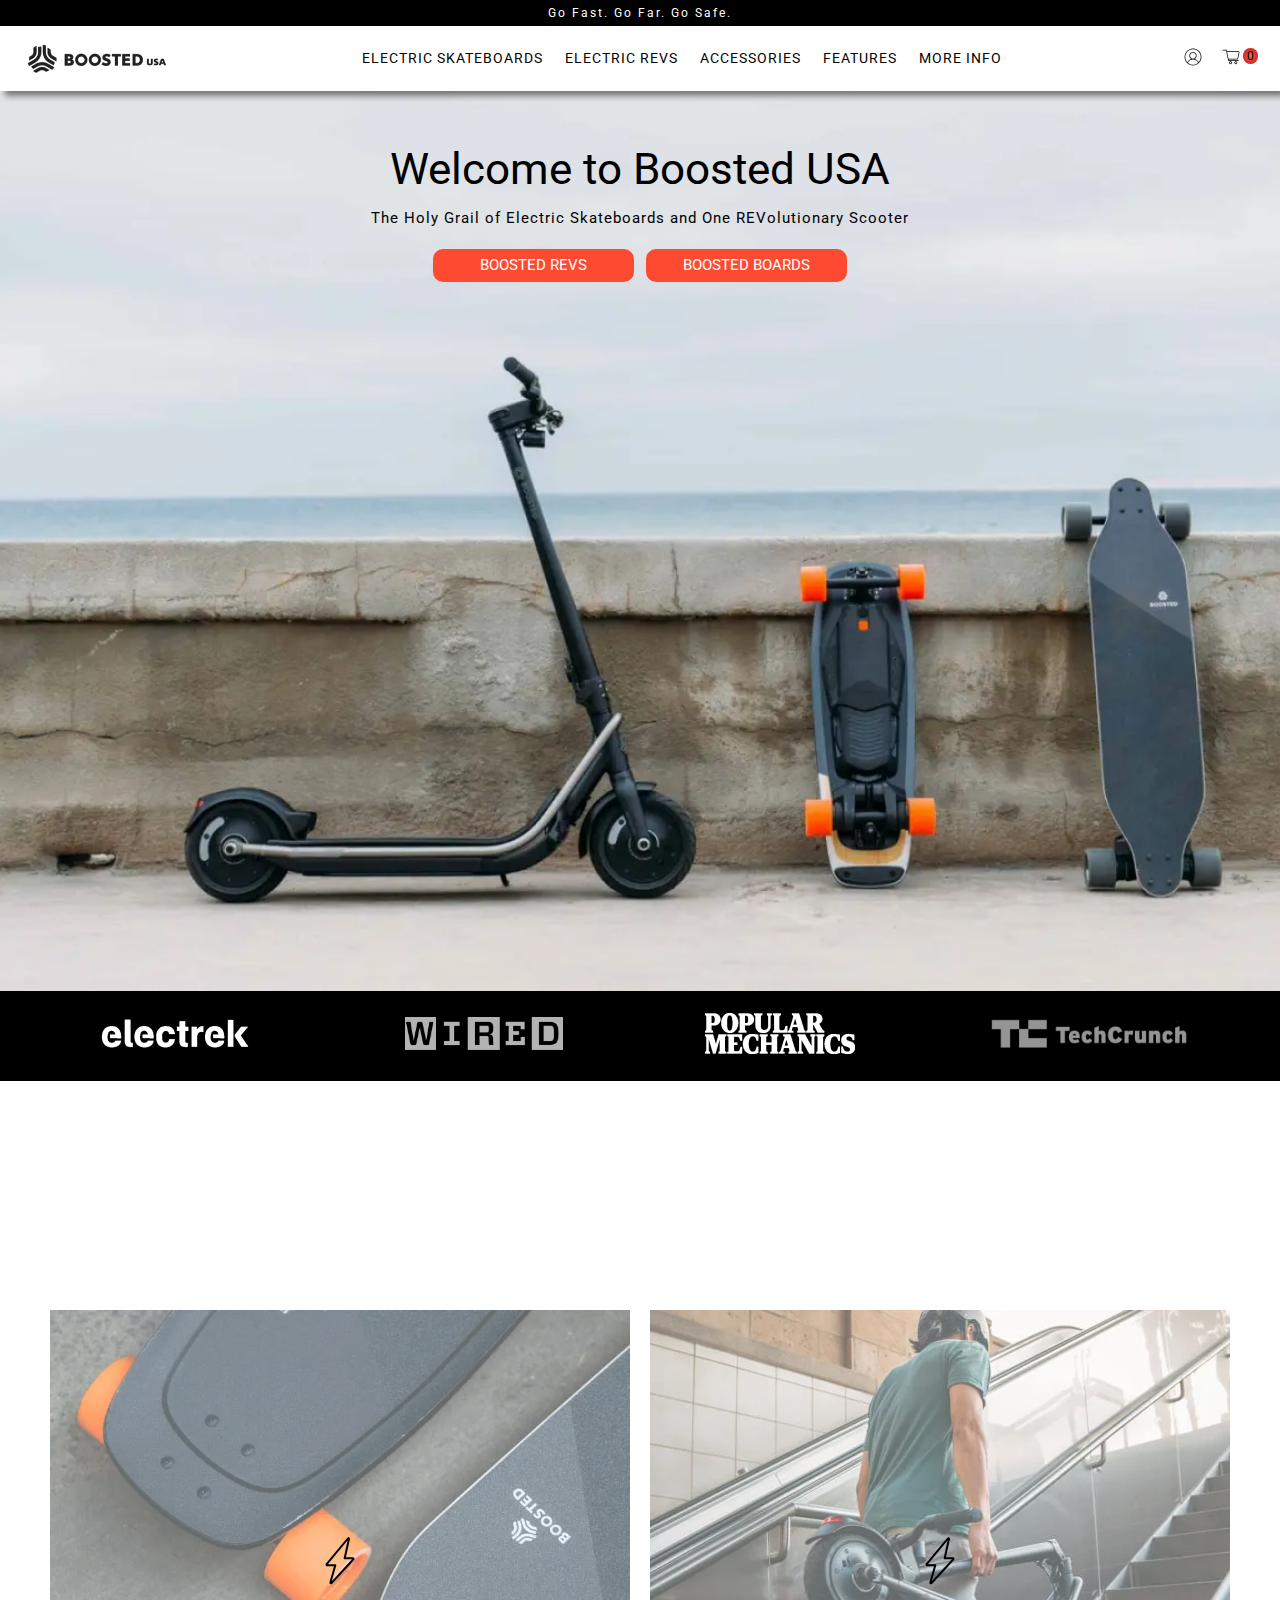
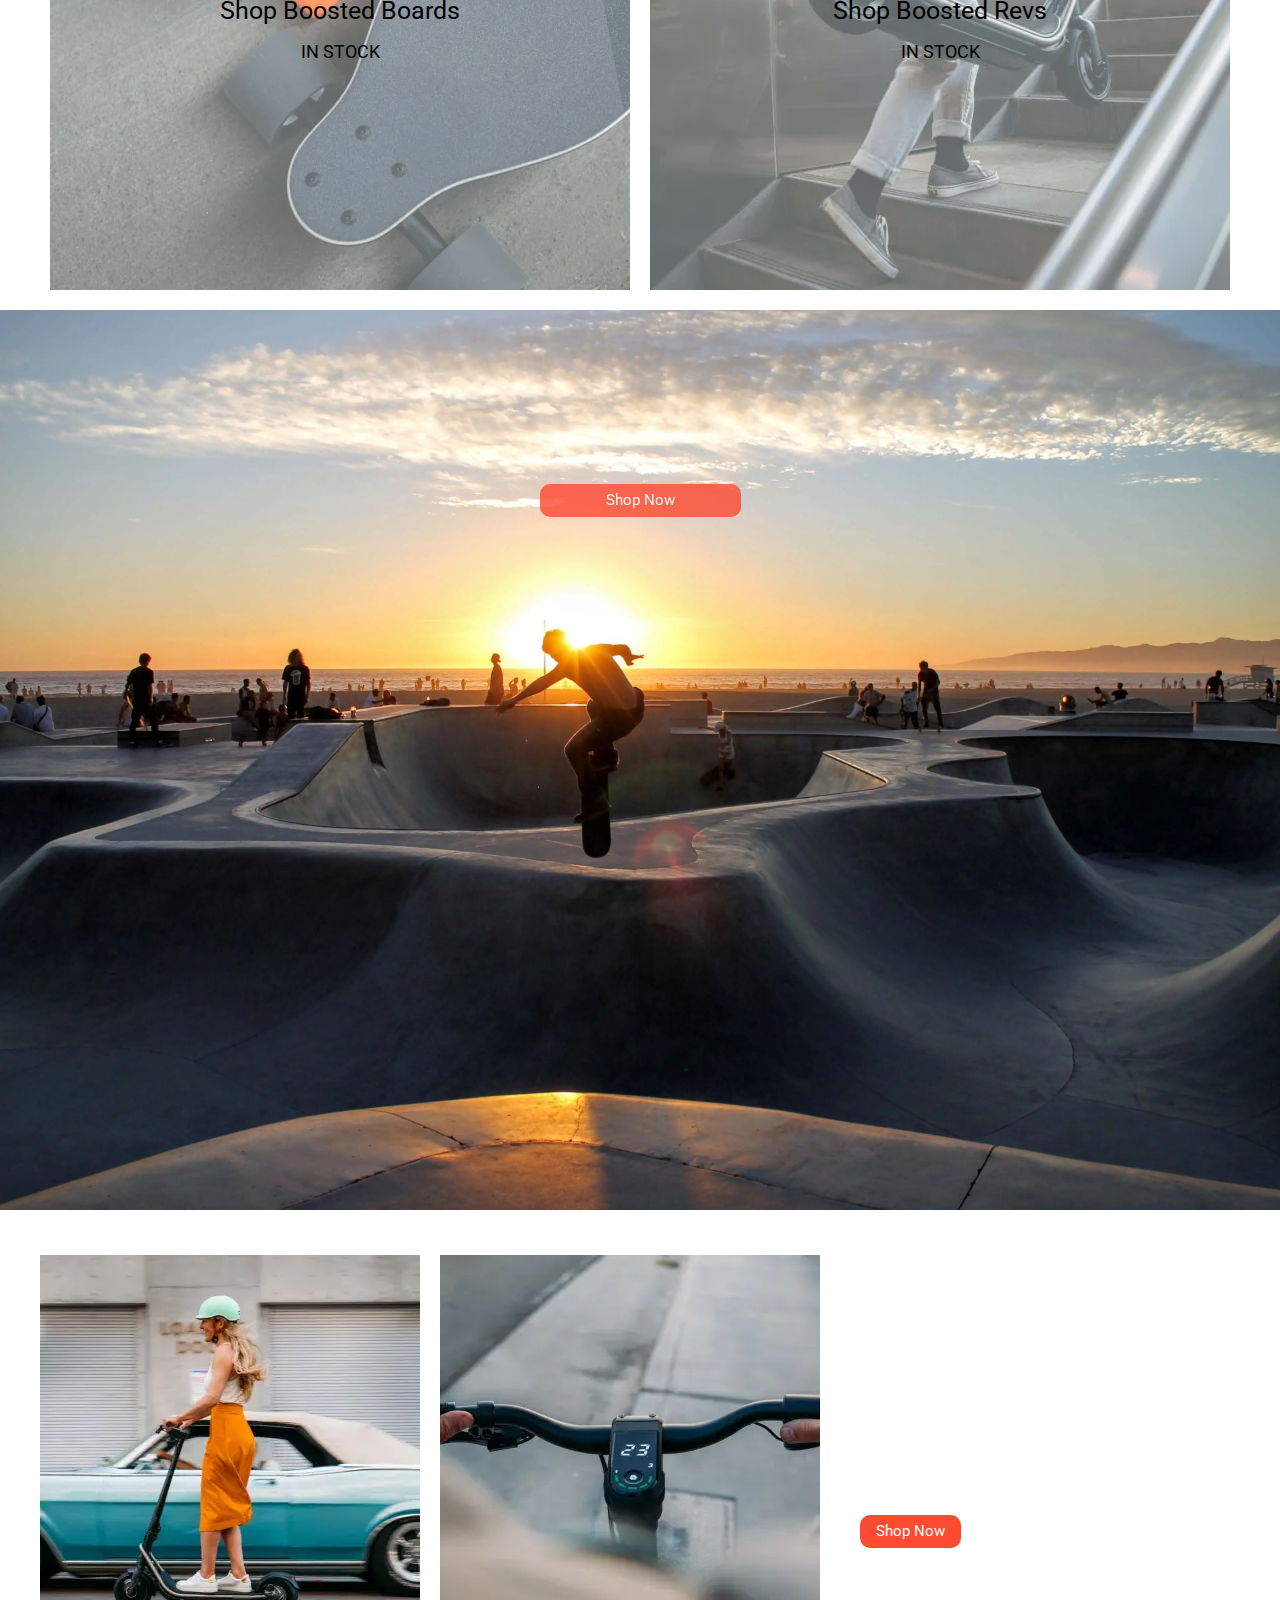
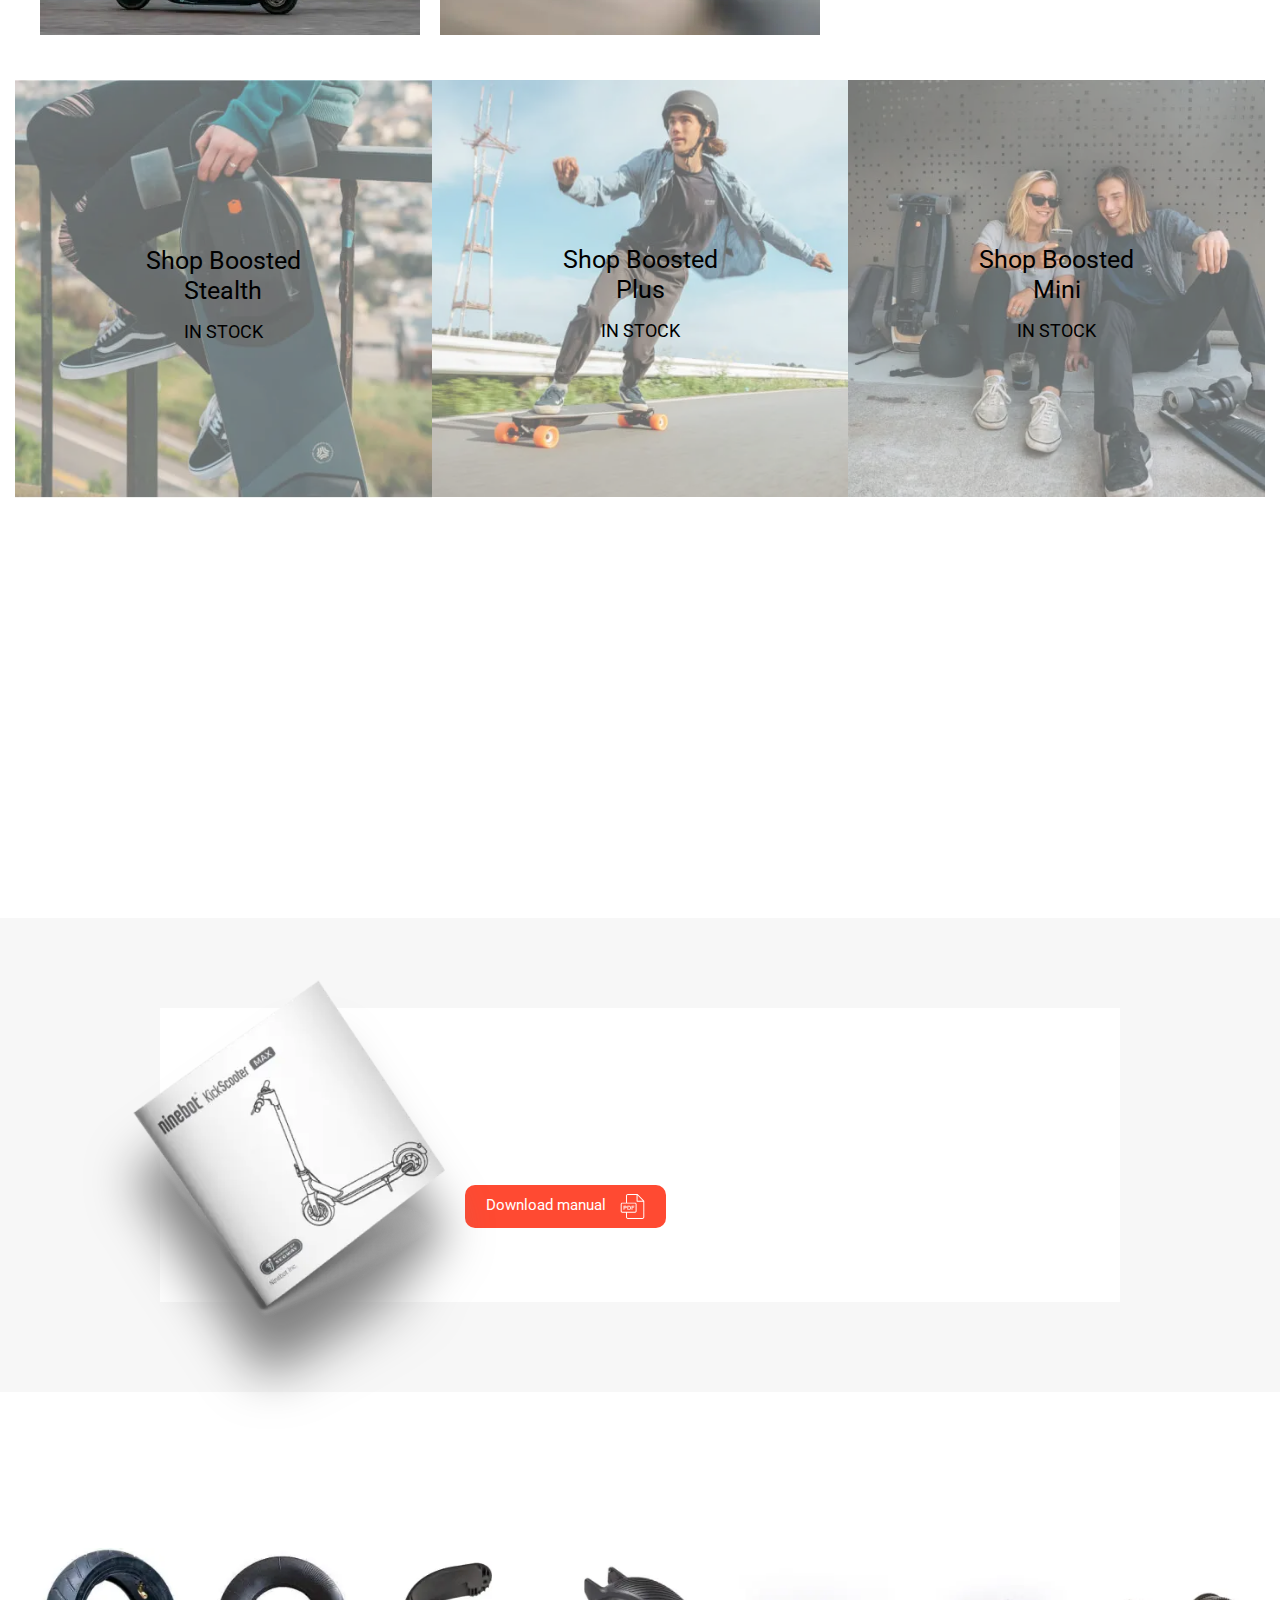
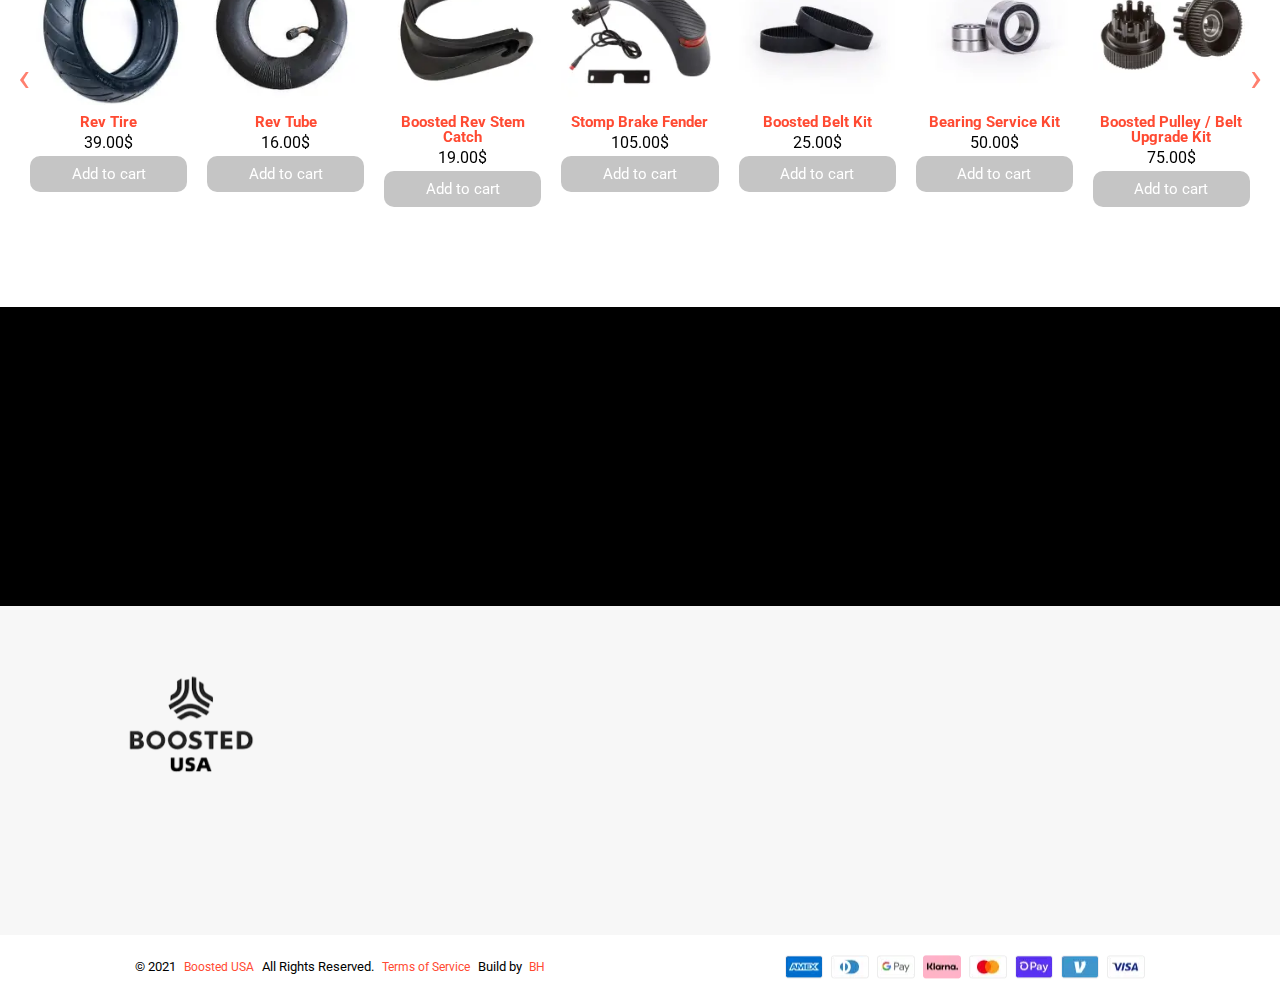
<file: index.html>
<!DOCTYPE html>
<html lang="en">

<head>
	<title>BoostedUSA</title>
	<meta charset="UTF-8">
	<meta name="format-detection" content="telephone=no">
	<!-- <style>body{opacity: 0;}</style> -->
	<link rel="stylesheet" href="css/style.min.css?_v=20230222210430">
	<link rel="shortcut icon" href="favicon.ico">
	<link href="https://fonts.googleapis.com/css?family=Roboto:regular,700&display=swap&_v=20230222210430"
		rel="stylesheet">
	<!-- <meta name="robots" content="noindex, nofollow"> -->
	<meta name="viewport" content="width=device-width, initial-scale=1.0">
</head>

<body>
	<div class="wrapper">
		<header data-scroll="65" data-scroll-show class="header">
			<div class="header__decor">Go Fast. Go Far. Go Safe.</div>
			<div class="header__container">

				<a href="index.html" class="logo">
					<div class="header__logo">
						<picture>
							<source srcset="img/logo.webp" type="image/webp"><img src="img/logo.png" alt="Logo">
						</picture>
					</div>
				</a>
				<div class="header__menu menu">
					<button type="button" class="menu__icon icon-menu" aria-label="Menu"><span></span></button>
					<nav class="menu__body">
						<ul class="menu__list">
							<li class="menu__item"><a href="./skateboards.html" class="menu__link">Electric
									Skateboards</a></li>
							<li class="menu__item"><a href="./revs.html" class="menu__link">Electric Revs</a></li>
							<li class="menu__item"><a href="#" data-goto=".accessories" class="menu__link">Accessories</a>
							</li>
							<li class="menu__item"><a href="#" data-goto=".features" class="menu__link">Features</a></li>
							<li class="menu__item"><a href="#" data-goto=".footer__top" class="menu__link">More
									Info</a></li>
						</ul>
					</nav>
				</div>
				<div class="forms">
					<a href="#" data-popup="#popup-login" class="header__login-icone" aria-label="Login">
						<svg width="18" height="18" viewBox="0 0 18 18" fill="none" xmlns="http://www.w3.org/2000/svg">
							<path
								d="M17.46 9C17.4601 7.60325 17.1142 6.22823 16.4534 4.99767C15.7927 3.76711 14.8375 2.71929 13.6732 1.94776C12.5088 1.17623 11.1716 0.704973 9.78082 0.576067C8.39003 0.447161 6.98896 0.664612 5.70267 1.20901C4.41638 1.75341 3.28489 2.60782 2.4092 3.69597C1.5335 4.78412 0.940854 6.07216 0.684148 7.44512C0.427442 8.81808 0.514667 10.2332 0.938036 11.5643C1.3614 12.8953 2.10775 14.1008 3.11044 15.0732C4.67848 16.5955 6.77548 17.4509 8.96091 17.4596C11.1463 17.4683 13.2501 16.6297 14.8302 15.12C14.8649 15.0972 14.8953 15.0686 14.9202 15.0354C15.7244 14.2494 16.3633 13.3105 16.7994 12.2741C17.2356 11.2376 17.4602 10.1245 17.46 9ZM9.00004 1.26C10.4969 1.26113 11.9612 1.69624 13.2158 2.51264C14.4704 3.32904 15.4613 4.49169 16.0686 5.85978C16.6758 7.22786 16.8734 8.74268 16.6373 10.2208C16.4012 11.6988 15.7417 13.0767 14.7384 14.1876C14.3402 13.3984 13.7827 12.7004 13.1011 12.1374C12.4195 11.5745 11.6287 11.159 10.7784 10.917C11.4835 10.5226 12.0378 9.90556 12.3545 9.16241C12.6713 8.41927 12.7326 7.59205 12.5288 6.81034C12.325 6.02863 11.8677 5.33659 11.2285 4.84263C10.5893 4.34868 9.80427 4.08071 8.99644 4.08071C8.18861 4.08071 7.4036 4.34868 6.76438 4.84263C6.12516 5.33659 5.66784 6.02863 5.46408 6.81034C5.26031 7.59205 5.3216 8.41927 5.63835 9.16241C5.9551 9.90556 6.50941 10.5226 7.21444 10.917C6.36397 11.159 5.57293 11.5747 4.89132 12.138C4.20971 12.7012 3.65234 13.3998 3.25444 14.1894C1.96375 12.7701 1.25211 10.9184 1.26004 9C1.26004 6.94722 2.0755 4.97852 3.52703 3.52699C4.97857 2.07546 6.94727 1.26 9.00004 1.26ZM9.00004 10.665C8.42023 10.665 7.85346 10.493 7.37144 10.1708C6.88942 9.84853 6.51383 9.39054 6.29219 8.85476C6.07056 8.31899 6.01284 7.72951 6.12635 7.16092C6.23986 6.59233 6.51949 6.07019 6.92985 5.66058C7.34022 5.25098 7.86287 4.97231 8.43167 4.85985C9.00046 4.74739 9.58984 4.80619 10.1252 5.02882C10.6606 5.25144 11.1179 5.62788 11.4392 6.11049C11.7606 6.5931 11.9315 7.16019 11.9304 7.74C11.9285 8.51611 11.619 9.2598 11.0697 9.80809C10.5204 10.3564 9.77615 10.6645 9.00004 10.665ZM3.80164 14.7312C4.2557 13.7335 4.98728 12.8875 5.90905 12.2942C6.83083 11.701 7.90386 11.3855 9.00004 11.3855C10.0962 11.3855 11.1693 11.701 12.091 12.2942C13.0128 12.8875 13.7444 13.7335 14.1984 14.7312C12.776 16.0245 10.9225 16.7411 9.00004 16.7411C7.07755 16.7411 5.22409 16.0245 3.80164 14.7312Z" />
						</svg>
					</a>
					<a href="#" class="header__cart-icone" aria-label="Cart">
						<svg width="18" height="18" viewBox="0 0 18 18" fill="none" xmlns="http://www.w3.org/2000/svg">
							<path
								d="M8.55902 13.3092C8.27422 13.3092 7.99581 13.3937 7.759 13.5519C7.52219 13.7101 7.33762 13.935 7.22863 14.1981C7.11964 14.4613 7.09113 14.7508 7.14669 15.0301C7.20225 15.3095 7.3394 15.5661 7.54079 15.7674C7.74217 15.9688 7.99876 16.106 8.27809 16.1615C8.55742 16.2171 8.84696 16.1886 9.11009 16.0796C9.37321 15.9706 9.59811 15.786 9.75634 15.5492C9.91457 15.3124 9.99902 15.034 9.99902 14.7492C9.99902 14.3673 9.84731 14.001 9.57726 13.731C9.3072 13.4609 8.94093 13.3092 8.55902 13.3092ZM8.55902 15.4692C8.41662 15.4692 8.27741 15.427 8.15901 15.3479C8.04061 15.2687 7.94832 15.1563 7.89383 15.0247C7.83933 14.8932 7.82507 14.7484 7.85285 14.6087C7.88064 14.4691 7.94921 14.3408 8.0499 14.2401C8.1506 14.1394 8.27889 14.0708 8.41856 14.043C8.55822 14.0153 8.70299 14.0295 8.83455 14.084C8.96612 14.1385 9.07857 14.2308 9.15768 14.3492C9.23679 14.4676 9.27902 14.6068 9.27902 14.7492C9.2776 14.9392 9.20111 15.121 9.06624 15.2548C8.93137 15.3887 8.74905 15.4638 8.55902 15.4638V15.4692Z" />
							<path
								d="M13.8277 13.3092C13.5429 13.3092 13.2645 13.3937 13.0277 13.5519C12.7909 13.7101 12.6063 13.935 12.4973 14.1981C12.3883 14.4613 12.3598 14.7508 12.4154 15.0301C12.4709 15.3095 12.6081 15.5661 12.8095 15.7674C13.0108 15.9688 13.2674 16.106 13.5468 16.1615C13.8261 16.2171 14.1156 16.1886 14.3788 16.0796C14.6419 15.9706 14.8668 15.786 15.025 15.5492C15.1832 15.3124 15.2677 15.034 15.2677 14.7492C15.2677 14.3673 15.116 14.001 14.8459 13.731C14.5759 13.4609 14.2096 13.3092 13.8277 13.3092ZM13.8277 15.4692C13.6853 15.4692 13.5461 15.427 13.4277 15.3479C13.3093 15.2687 13.217 15.1563 13.1625 15.0247C13.108 14.8932 13.0937 14.7484 13.1215 14.6087C13.1493 14.4691 13.2179 14.3408 13.3186 14.2401C13.4193 14.1394 13.5476 14.0708 13.6872 14.043C13.8269 14.0153 13.9717 14.0295 14.1032 14.084C14.2348 14.1385 14.3472 14.2308 14.4264 14.3492C14.5055 14.4676 14.5477 14.6068 14.5477 14.7492C14.5463 14.9392 14.4698 15.121 14.3349 15.2548C14.2 15.3887 14.0177 15.4638 13.8277 15.4638V15.4692Z" />
							<path
								d="M15.975 11.115L17.4312 4.6134C17.4693 4.44341 17.4686 4.26704 17.4293 4.09733C17.39 3.92763 17.3131 3.76891 17.2042 3.63292C17.0954 3.49693 16.9574 3.38714 16.8004 3.31165C16.6434 3.23617 16.4714 3.19692 16.2972 3.1968H4.94464L4.72144 2.1042C4.70461 2.02166 4.65937 1.94764 4.59359 1.89502C4.52781 1.84239 4.44566 1.8145 4.36144 1.8162H0.900039C0.804561 1.8162 0.712994 1.85413 0.645481 1.92164C0.577968 1.98916 0.540039 2.08072 0.540039 2.1762C0.540039 2.27168 0.577968 2.36325 0.645481 2.43076C0.712994 2.49827 0.804561 2.5362 0.900039 2.5362H4.07524L4.29844 3.6288L5.82844 11.1078L6.17224 12.78C6.18907 12.8625 6.23431 12.9366 6.30009 12.9892C6.36587 13.0418 6.44802 13.0697 6.53224 13.068H16.5816C16.6771 13.068 16.7687 13.0301 16.8362 12.9626C16.9037 12.895 16.9416 12.8035 16.9416 12.708C16.9416 12.6125 16.9037 12.521 16.8362 12.4534C16.7687 12.3859 16.6771 12.348 16.5816 12.348H6.81844L6.62224 11.3922H15.6222C15.7037 11.3928 15.783 11.3656 15.8471 11.3153C15.9112 11.2649 15.9563 11.1943 15.975 11.115ZM6.48004 10.6758L5.09224 3.9168H16.2972C16.3638 3.91646 16.4295 3.93117 16.4895 3.95983C16.5495 3.98849 16.6023 4.03036 16.6439 4.0823C16.6854 4.13425 16.7147 4.19492 16.7295 4.25977C16.7442 4.32462 16.7442 4.39198 16.7292 4.4568L15.3342 10.6758H6.48004Z" />
						</svg></a>

					<div class="header__cart cart">
						<div class="cart__quantity">0</div>
						<div class="cart-content" tabindex="0">
							<ul class="cart-content__list" data-simplebar>
								<!-- <li class="cart-content__item">
								<article class="cart-content__product cart-product"><img src="img/revs/rev-1.svg" alt="rev"
										class="cart-product__img">
									<div class="cart-product__text">
										<h3 class="cart-product__title">Model-1</h3>
										<span class="cart-product__price"></span>
									</div>
									<button class="cart-product__delete" aria-label="Delete item">✖</button>
								</article>
							</li> -->
							</ul>
							<div class="cart-content__bottom">
								<div class="cart-content__fullprice">
									<span>Amount:</span>
									<span class="fullprice">0 USD</span>
								</div>
								<button data-popup="#popup-ordering" class="cart-content__btn shop">To order</button>
							</div>
						</div>
					</div>

				</div>
			</div>
		</header>
		<main class="page">
			<section class="welcome">
				<div class="welcome__container">
					<h1 class="title welcome__title">Welcome to Boosted&nbsp;USA</h1>
					<p class="subtitle welcome__subtitle">The Holy Grail of Electric
						Skateboards and One
						REVolutionary
						Scooter</p>
					<div class="welcome__shops">
						<a href="./revs.html" class="shop welcome__shop">BOOSTED REVS</a>
						<a href="./skateboards.html" class="shop welcome__shop">BOOSTED BOARDS</a>
					</div>
				</div>
			</section>
			<section class="partners">
				<div class="partners__container">
					<div>
						<picture>
							<source srcset="img/partners/partner-1.webp" type="image/webp"><img
								src="img/partners/partner-1.png" alt="partner">
						</picture>
						<picture>
							<source srcset="img/partners/partner-4.webp" type="image/webp"><img
								src="img/partners/partner-4.png" alt="partner">
						</picture>
					</div>
					<div>
						<picture>
							<source srcset="img/partners/partner-3.webp" type="image/webp"><img
								src="img/partners/partner-3.png" alt="partner">
						</picture>
						<picture>
							<source srcset="img/partners/partner-2.webp" type="image/webp"><img
								src="img/partners/partner-2.png" alt="partner">
						</picture>
					</div>
				</div>
			</section>

			<section class="looking">
				<div class="looking__container">
					<h2 class="title looking__title _anim-show _anim-items _anim-no-hide">Looking for Boosted Boards, or
						Boosted Revs?</h2>
					<p class="subtitle looking__subtitle _anim-show _anim-items _anim-no-hide">Boosted USA acquired all of
						the remaining inventory directly from
						Boosted. This means we have the electric skateboards and scooter you all love and have been looking
						for. Get your hands on these highly sought after products while supplies last.</p>

					<div class="looking__items">
						<a href="./skateboards.html" class="looking__item">
							<div class="item__boards">
								<picture>
									<source srcset="img/Boadrs.webp" type="image/webp"><img src="img/Boadrs.jpg"
										class="item__img" alt="Go to shop">
								</picture>
								<div class="item__subject">
									<img src="img/bolt.svg" alt="bolt" aria-hidden="true">
									<p class="item__caption">Shop Boosted Boards</p>
									<p class="item__desc">In Stock</p>
								</div>
							</div>
						</a>
						<a href="./revs.html" class="looking__item">
							<div class="item__revs">
								<picture>
									<source srcset="img/Rev.webp" type="image/webp"><img src="img/Rev.jpg" class="item__img"
										alt="Go to shop">
								</picture>
								<div class="item__subject"><img src="img/bolt.svg" alt="bolt" aria-hidden="true">
									<p class="item__caption">Shop Boosted Revs</p>
									<p class="item__desc">In Stock</p>
								</div>
							</div>
						</a>
					</div>
				</div>
			</section>
			<section class="skateboards">
				<div class="skateboards__container">
					<div class="skateboards__subject">
						<h3 class="subtitle skateboards__sutitle _anim-show _anim-items _anim-no-hide">High-performance</h3>
						<p class="title skateboards__title _anim-show _anim-items _anim-no-hide">Electric Skateboards</p>
						<div class="text skateboards__text _anim-show _anim-items _anim-no-hide">Cruising campus, going to
							work or getting through that long list
							of errands has never been easier or more fun.</div>
						<a href="./skateboards.html" class="skateboards__shop shop">Shop Now</a>
					</div>
				</div>
			</section>

			<section class="shopping">
				<div class="shopping__container">
					<div class="revs">
						<div class="revs__images">
							<div class="revs__image">
								<picture>
									<source srcset="img/gallery-1.webp" type="image/webp"><img src="img/gallery-1.jpg"
										alt="Revs">
								</picture>
							</div>
							<div class="revs__image">
								<picture>
									<source srcset="img/gallery-2.webp" type="image/webp"><img src="img/gallery-2.jpg"
										alt="Revs">
								</picture>
							</div>
						</div>
						<div class="shopping__artile _anim-items _anim-no-hide">
							<h4 class="title artile__title _anim-show">Boosted Rev</h4>
							<p class="text shopping__text _anim-show">There's never been an electric scooter quite like this.
								Speed past
								traffic at 24 mph. Go up to 22 miles on a single charge. You'll get there in no time at all.
								Stop and go with the roll of your thumb. Its intuitive design means there’s almost no learning
								curve.</p>
							<a href="./revs.html" class="shop shopping__shop">Shop Now</a>
						</div>
					</div>

					<div class="shopping__gallery">
						<a href="./skateboards.html" class="gallery__item">
							<div class="gallery__stealth">
								<picture>
									<source srcset="img/gallery-3.webp" type="image/webp"><img src="img/gallery-3.jpg"
										class="gallery__img" alt="Go to shop">
								</picture>
								<div class="gallery__subject">
									<p class="item__caption">Shop Boosted Stealth</p>
									<p class="item__desc">In Stock</p>
								</div>
							</div>
						</a>
						<a href="./skateboards.html" class="gallery__item">
							<div class="gallery__plus">
								<picture>
									<source srcset="img/gallery-4.webp" type="image/webp"><img src="img/gallery-4.jpg"
										class="gallery__img" alt="Go to shop">
								</picture>
								<div class="gallery__subject">
									<p class="item__caption">Shop Boosted Plus</p>
									<p class="item__desc">In Stock</p>
								</div>
							</div>
						</a>
						<a href="./skateboards.html" class="gallery__item">
							<div class="gallery__mini">
								<picture>
									<source srcset="img/gallery-5.webp" type="image/webp"><img src="img/gallery-5.jpg"
										class="gallery__img" alt="Go to shop">
								</picture>
								<div class="gallery__subject">
									<p class="item__caption">Shop Boosted Mini</p>
									<p class="item__desc">In Stock</p>
								</div>
							</div>
						</a>
					</div>

					<div class="videos">
						<div class="videos__item">
							<iframe class="_lazy" data-src="https://www.youtube.com/embed/JqyzwbpYYqc" loading="lazy"
								aria-hidden="Video about revs"
								allow="accelerometer; autoplay; clipboard-write; encrypted-media; gyroscope; picture-in-picture; web-share"
								allowfullscreen></iframe>
						</div>
						<div class="videos__item"><iframe class="_lazy" data-src="https://www.youtube.com/embed/jVYDOqfJlP8" loading="lazy"
								aria-hidden="Video about revs"
								allow="accelerometer; autoplay; clipboard-write; encrypted-media; gyroscope; picture-in-picture; web-share"
								allowfullscreen></iframe></div>
					</div>
				</div>
			</section>

			<section class="manual">
				<div class="manual__container">
					<div class="manual__wrap">
						<picture>
							<source srcset="img/manual.webp" type="image/webp"><img src="img/manual.png" alt="manual"
								class="manual-img">
						</picture>

						<div class="manual__subject _anim-items _anim-no-hide">
							<h6 class="title _anim-show">Download manual</h6>
							<div class="manual__items ">
								<div class="manual__item _anim-show">
									<img src="img/assembly.svg" alt="assembly"><span>Assembly and
										preparation for the trip</span>
								</div>
								<div class="manual__item _anim-show">
									<img src="img/charge.svg" alt="charge"><span>How to charge
										a scooter</span>
								</div>
								<div class="manual__item _anim-show">
									<img src="img/property.svg" alt="assembly"><span>How to ride
										properly</span>
								</div>
							</div>
							<a href="./manual-scooters.pdf" download="" class="download__button shop">Download manual <img
									src="img/download-manual.svg" alt=""></a>
						</div>
					</div>
				</div>
			</section>

			<section class="accessories">
				<div class="accessories__container">
					<h5 class="title accessories__title _anim-show _anim-items _anim-no-hide">Looking for Accessories?</h5>
					<!-- Оболонка слайдера -->
					<div class="accessories__swiper-wrap">
						<div class="accessories__slider swiper">
							<div class="accessories__wrapper swiper-wrapper">
								<!-- Слайд -->
								<div class="accessories__slide swiper-slide">
									<article class="item">
										<picture>
											<source srcset="img/accessories/accessories-0.webp" type="image/webp"><img
												src="img/accessories/accessories-0.jpg" alt="Rev Tire"
												class="product__image accessories-img">
										</picture>
										<h3 class="accessories__name product__title">Rev Tire</h3>
										<p class="accessories__price product__price">39.00$</p>
										<button class="product__btn shop">Add to cart</button>
									</article>
								</div>
								<div class="accessories__slide swiper-slide">
									<article class="item">
										<picture>
											<source srcset="img/accessories/accessories-1.webp" type="image/webp"><img
												src="img/accessories/accessories-1.jpg" alt="Rev Tube"
												class="product__image accessories-img">
										</picture>
										<h3 class="accessories__name product__title">Rev Tube</h3>
										<p class="accessories__price product__price">16.00$</p>
										<button class="product__btn shop">Add to cart</button>
									</article>
								</div>
								<div class="accessories__slide swiper-slide">
									<article class="item">
										<picture>
											<source srcset="img/accessories/accessories-2.webp" type="image/webp"><img
												src="img/accessories/accessories-2.jpg" alt="Boosted Rev Stem Catch"
												class="product__image accessories-img">
										</picture>
										<h3 class="accessories__name product__title">Boosted Rev Stem Catch</h3>
										<p class="accessories__price product__price">19.00$</p>
										<button class="product__btn shop">Add to cart</button>
									</article>
								</div>
								<div class="accessories__slide swiper-slide">
									<article class="item">
										<picture>
											<source srcset="img/accessories/accessories-3.webp" type="image/webp"><img
												src="img/accessories/accessories-3.jpg" alt="Stomp Brake Fender"
												class="product__image accessories-img">
										</picture>
										<h3 class="accessories__name product__title">Stomp Brake Fender</h3>
										<p class="accessories__price product__price">105.00$</p>
										<button class="product__btn shop">Add to cart</button>
									</article>
								</div>
								<div class="accessories__slide swiper-slide">
									<article class="item">
										<picture>
											<source srcset="img/accessories/accessories-4.webp" type="image/webp"><img
												src="img/accessories/accessories-4.jpg" alt="Boosted Belt Kit"
												class="product__image accessories-img">
										</picture>
										<h3 class="accessories__name product__title">Boosted Belt Kit</h3>
										<p class="accessories__price product__price">25.00$</p>
										<button class="product__btn shop">Add to cart</button>
									</article>
								</div>
								<div class="accessories__slide swiper-slide">
									<article class="item">
										<picture>
											<source srcset="img/accessories/accessories-5.webp" type="image/webp"><img
												src="img/accessories/accessories-5.jpg" alt="Bearing Service Kit"
												class="product__image accessories-img">
										</picture>
										<h3 class="accessories__name product__title">Bearing Service Kit</h3>
										<p class="accessories__price product__price">50.00$</p>
										<button class="product__btn shop">Add to cart</button>
									</article>
								</div>
								<div class="accessories__slide swiper-slide">
									<article class="item">
										<picture>
											<source srcset="img/accessories/accessories-6.webp" type="image/webp"><img
												src="img/accessories/accessories-6.jpg" alt="Boosted Pulley / Belt Upgrade Kit"
												class="product__image accessories-img">
										</picture>
										<h3 class="accessories__name product__title">Boosted Pulley / Belt Upgrade Kit</h3>
										<p class="accessories__price product__price">75.00$</p>
										<button class="product__btn shop">Add to cart</button>
									</article>
								</div>
								<div class="accessories__slide swiper-slide">
									<article class="item">
										<picture>
											<source srcset="img/accessories/accessories-7.webp" type="image/webp"><img
												src="img/accessories/accessories-7.jpg" alt="Boosted Skid Plates"
												class="product__image accessories-img">
										</picture>
										<h3 class="accessories__name product__title">Boosted Skid Plates</h3>
										<p class="accessories__price product__price">20.00$</p>
										<button class="product__btn shop">Add to cart</button>
									</article>
								</div>
								<div class="accessories__slide swiper-slide">
									<article class="item">
										<picture>
											<source srcset="img/accessories/accessories-8.webp" type="image/webp"><img
												src="img/accessories/accessories-8.jpg" alt="Shred Lights For Boards"
												class="product__image accessories-img">
										</picture>
										<h3 class="accessories__name product__title">Shred Lights For Boards</h3>
										<p class="accessories__price product__price">50.00$</p>
										<button class="product__btn shop">Add to cart</button>
									</article>
								</div>
								<div class="accessories__slide swiper-slide">
									<article class="item">
										<picture>
											<source srcset="img/accessories/accessories-9.webp" type="image/webp"><img
												src="img/accessories/accessories-9.jpg" alt="Boosted Motor Kit"
												class="product__image accessories-img">
										</picture>
										<h3 class="accessories__name product__title">Boosted Motor Kit</h3>
										<p class="accessories__price product__price">119.00$</p>
										<button class="product__btn shop">Add to cart</button>
									</article>
								</div>
								<div class="accessories__slide swiper-slide">
									<article class="item">
										<picture>
											<source srcset="img/accessories/accessories-10.webp" type="image/webp"><img
												src="img/accessories/accessories-10.jpg" alt="Boosted Skate Tool"
												class="product__image accessories-img">
										</picture>
										<h3 class="accessories__name product__title">Boosted Skate Tool</h3>
										<p class="accessories__price product__price">9.00$</p>
										<button class="product__btn shop">Add to cart</button>
									</article>
								</div>
								<div class="accessories__slide swiper-slide">
									<article class="item">
										<picture>
											<source srcset="img/accessories/accessories-11.webp" type="image/webp"><img
												src="img/accessories/accessories-11.jpg" alt="Boosted - Motor Driver Cover"
												class="product__image accessories-img">
										</picture>
										<h3 class="accessories__name product__title">Boosted - Motor Driver Cover</h3>
										<p class="accessories__price product__price">25.00$</p>
										<button class="product__btn shop">Add to cart</button>
									</article>
								</div>
								<div class="accessories__slide swiper-slide">
									<article class="item">
										<picture>
											<source srcset="img/accessories/accessories-12.webp" type="image/webp"><img
												src="img/accessories/accessories-12.jpg" alt="Boosted Daypack"
												class="product__image accessories-img">
										</picture>
										<h3 class="accessories__name product__title">Boosted Daypack</h3>
										<p class="accessories__price product__price">59.00$</p>
										<button class="product__btn shop">Add to cart</button>
									</article>
								</div>
								<div class="accessories__slide swiper-slide">
									<article class="item">
										<picture>
											<source srcset="img/accessories/accessories-13.webp" type="image/webp"><img
												src="img/accessories/accessories-13.jpg" alt="Boosted Trucks"
												class="product__image accessories-img">
										</picture>
										<h3 class="accessories__name product__title">Boosted Trucks</h3>
										<p class="accessories__price product__price">40.00$</p>
										<button class="product__btn shop">Add to cart</button>
									</article>
								</div>
								<div class="accessories__slide swiper-slide">
									<article class="item">
										<picture>
											<source srcset="img/accessories/accessories-14.webp" type="image/webp"><img
												src="img/accessories/accessories-14.jpg" alt="Boosted Rev Brake Lever"
												class="product__image accessories-img">
										</picture>
										<h3 class="accessories__name product__title">Boosted Rev Brake Lever</h3>
										<p class="accessories__price product__price">75.00$</p>
										<button class="product__btn shop">Add to cart</button>
									</article>
								</div>
							</div>
						</div><button type="button" class="swiper-button-prev accessories-swiper-button-prev"></button>
						<button type="button" class="swiper-button-next accessories-swiper-button-next"></button>
					</div>
				</div>
			</section>

			<section class="features">
				<div class="features__container">
					<div class="features__item _anim-items _anim-no-hide">
						<picture>
							<source srcset="img/fast.webp" type="image/webp"><img src="img/fast.png" class=" _anim-show"
								alt="Go Fast">
						</picture>
						<span class="features__feature _anim-show">Go Fast</span>
						<p class="features__text  _anim-show">Boosted is known for its premium performance boards offering a
							next-level experience.</p>
					</div>
					<div class="features__item _anim-items _anim-no-hide">
						<picture>
							<source srcset="img/far.webp" type="image/webp"><img src="img/far.png" class=" _anim-show"
								alt="Go Far">
						</picture>
						<span class="features__feature _anim-show">Go Far</span>
						<p class="features__text _anim-show">With optional extended battery life, you can get wherever you
							need to go
							reliably.</p>
					</div>
					<div class="features__item _anim-items _anim-no-hide">
						<picture>
							<source srcset="img/safe.webp" type="image/webp"><img src="img/safe.png" class=" _anim-show"
								alt="Go Safe">
						</picture>
						<span class="features__feature _anim-show">Go Safe</span>
						<p class="features__text _anim-show">Safety is a #1 feature for Boosted, always wear a helmet when
							riding.</p>
					</div>
					<div class="features__item _anim-items _anim-no-hide">
						<picture>
							<source srcset="img/build.webp" type="image/webp"><img src="img/build.png" class=" _anim-show"
								alt="Built to Last">
						</picture>
						<span class="features__feature _anim-show">Built to Last!</span>
						<p class="features__text _anim-show">Boosted products are engineered to last for years and are
							extremely
							reliable.</p>
					</div>
					<div data-tabs data-tabs-animate class="tabs">
						<nav data-tabs-titles class="tabs__navigation">
							<button type="button" class="tabs__title _tab-active">
								<picture>
									<source srcset="img/fast.webp" type="image/webp"><img src="img/fast.png" alt="Go Fast">
								</picture>
								<span class="features__feature">Go Fast</span>
							</button>
							<button type="button" class="tabs__title">
								<picture>
									<source srcset="img/far.webp" type="image/webp"><img src="img/far.png" alt="Go Far">
								</picture>
								<span class="features__feature">Go Far</span>
							</button>
							<button type="button" class="tabs__title">
								<picture>
									<source srcset="img/safe.webp" type="image/webp"><img src="img/safe.png" alt="Go Safe">
								</picture>
								<span class="features__feature">Go Safe</span>
							</button>
							<button type="button" class="tabs__title">
								<picture>
									<source srcset="img/build.webp" type="image/webp"><img src="img/build.png"
										alt="Built to Last">
								</picture>
								<span class="features__feature">Built to Last!</span>
							</button>
						</nav>
						<div data-tabs-body class="tabs__content">
							<div class="tabs__body features__text">
								Boosted is known for its premium performance boards offering a
								next-level experience.
							</div>
							<div class="tabs__body features__text">
								With optional extended battery life, you can get wherever you need to go reliably.
							</div>
							<div class="tabs__body features__text">
								Safety is a #1 feature for Boosted, always wear a helmet when riding.
							</div>
							<div class="tabs__body features__text">
								Boosted products are engineered to last for years and are extremely
								reliable.
							</div>
						</div>
					</div>
				</div>
			</section>

		</main>
		<footer class="footer">
			<div class="footer__container">
				<div class="footer__top">
					<div class="footer__logo">
						<picture>
							<source srcset="img/footer-logo.webp" type="image/webp"><img src="img/footer-logo.png" alt="logo">
						</picture>
					</div>
					<div class="footer__explore _anim-items _anim-no-hide">
						<p class="footer__capture _anim-show">Explore</p>
						<nav class="footer__menu">
							<ul class="footer__list _anim-show">
								<li class="footer__item"><a href="./skateboards.html" class="footer__link">Electric
										Skateboards</a>
								</li>
								<li class="footer__item"><a href="./revs.html" class="footer__link">Electric Scooters</a></li>
								<li class="footer__item"><a href="index.html#accessories" class="footer__link">Accessories</a>
								</li>
								<li class="footer__item"><a href="#" class="footer__link">FAQs</a></li>
								<li class="footer__item"><a href="#" class="footer__link">Quick Start Guide</a></li>
								<li class="footer__item"><a href="index.html#manual" class="footer__link">Manual</a></li>
								<li class="footer__item"><a href="#" class="footer__link">Accessibility Statement</a></li>
								<li class="footer__item"><a href="#" class="footer__link">Warranty</a></li>
								<li class="footer__item"><a href="#" class="footer__link">Contact</a></li>
							</ul>
						</nav>
					</div>
					<div class="footer__about _anim-items _anim-no-hide">
						<p class="footer__capture _anim-show">About Boosted&nbsp;USA</p>
						<div class="footer__text text _anim-show">Boosted empowers people everywhere to commute across their
							cities,
							campuses,
							and
							communities in ways that were never before possible. Boosted is solving one of the biggest problems
							people
							face each day: transportation.</div>
						<address class="_anim-show">
							<p>CaliRides LLC - DBA Boosted USA</p>
							<p>1281 Andersen Drive Ste. K</p>
							<p>San Rafael, CA </p>
							<p>94901</p>
						</address>
					</div>
				</div>
				<div class="footer__bottom">
					<div class="copyright">
						<span>© 2021</span>
						<span>Boosted&nbsp;USA</span>
						<span>All Rights Reserved.</span>
						<span>Terms of Service</span>
						<nobr> <span>Build by</span>
							<span>BH</span>
						</nobr>
					</div>

					<div class="companies">
						<picture>
							<source srcset="img/companies/company-1.webp" type="image/webp"><img
								src="img/companies/company-1.png" alt="company">
						</picture>
						<picture>
							<source srcset="img/companies/company-2.webp" type="image/webp"><img
								src="img/companies/company-2.png" alt="company">
						</picture>
						<picture>
							<source srcset="img/companies/company-3.webp" type="image/webp"><img
								src="img/companies/company-3.png" alt="company">
						</picture>
						<picture>
							<source srcset="img/companies/company-4.webp" type="image/webp"><img
								src="img/companies/company-4.png" alt="company">
						</picture>
						<picture>
							<source srcset="img/companies/company-5.webp" type="image/webp"><img
								src="img/companies/company-5.png" alt="company">
						</picture>
						<picture>
							<source srcset="img/companies/company-6.webp" type="image/webp"><img
								src="img/companies/company-6.png" alt="company">
						</picture>
						<picture>
							<source srcset="img/companies/company-7.webp" type="image/webp"><img
								src="img/companies/company-7.png" alt="company">
						</picture>
						<picture>
							<source srcset="img/companies/company-8.webp" type="image/webp"><img
								src="img/companies/company-8.png" alt="company">
						</picture>
					</div>
				</div>

			</div>
		</footer>
	</div>

	<div id="popup-login" aria-hidden="true" class="popup">
		<div class="popup__wrapper">
			<div class="popup__content">
				<button data-close type="button" class="popup__close">✖</button>
				<div class="popup__title title">Login</div>
				<div class="popup__field">
					<span class="popup__label" for="email">Email address*</span>
					<div class="popup__control">
						<input type="email" name="email" class="popup__input" tabindex="1" placeholder="Email address">
					</div>
				</div>
				<div class="popup__field">
					<span class="popup__label" for="password">Password*</span>
					<div class="popup__control">
						<input type="password" name="password" class="popup__input" tabindex="2" placeholder="Password">
					</div>
				</div>
				<div class="modal__bottom"> <a href="#" class="popup__button shop" tabindex="3">Login</a>
					<span class="forgot-psw"><a class="recover-psw" href="#">Forgot your
							password?</a></span>
				</div>
				<p class="register">New Customer?<a href="#"> Sign up</a></p>
			</div>
		</div>
	</div>

	<div id="popup-ordering" aria-hidden="true" class="popup">
		<div class="popup__wrapper">
			<div class="popup__content">
				<button data-close type="button" class="popup__close">✖</button>
				<div class="popup__title title">Order</div>
				<div class="order-modal__info">
					<div class="order-modal__quantity order-modal__info-item">Items in the order: <span></span></div>
					<div class="order-modal__summ order-modal__info-item">Total amount of the order: <span></span></div>
					<div class="order-modal__products order-modal__info-item">
						<input type="checkbox" id="pseudo-btn">
						<label for="pseudo-btn" class="order-modal__btn">Order list</label>

						<ul class="order-modal__list" data-simplebar>
							<!-- <li class="order-modal__item">
							<article class="order-modal__product order-product">
								<img src="img/revs/rev-1.svg" alt="" class="order-product__img">
								<div class="order-product__text">
									<h4 class="order-product__title">Model-1</h4>
									<span class="order-product__price">1 900 $</span>
								</div>
								<button class="order-product__delete">✖</button>
							</article>
						</li> -->
						</ul>
					</div>
				</div>
				<form action="#" class="order-modal__form order">
					<input type="hidden" name="theme" value="Callback">
					<input type="hidden" name="admin_email[]" value="login@gmail.com">
					<input type="hidden" name="form_subject" value="Application from the site">
					<label class="order__label">
						<span class="order__text">Name</span>
						<input type="text" name="Name" class="order__input">
					</label>
					<label class="order__label">
						<span class="order__text">Phone</span>
						<input type="tel" name="Телефон" class="order__input" placeholder="+3 (___)___-__-__">
					</label>
					<label class="order__label">
						<span class="order__text">Email</span>
						<input type="email" name="Email" class="order__input" placeholder="post@gmail.com">
					</label>
					<button class="order__btn shop">Checkout</button>
				</form>
			</div>
		</div>
	</div>
	<script src="js/app.min.js?_v=20230222210430"></script>
</body>

</html>
</file>
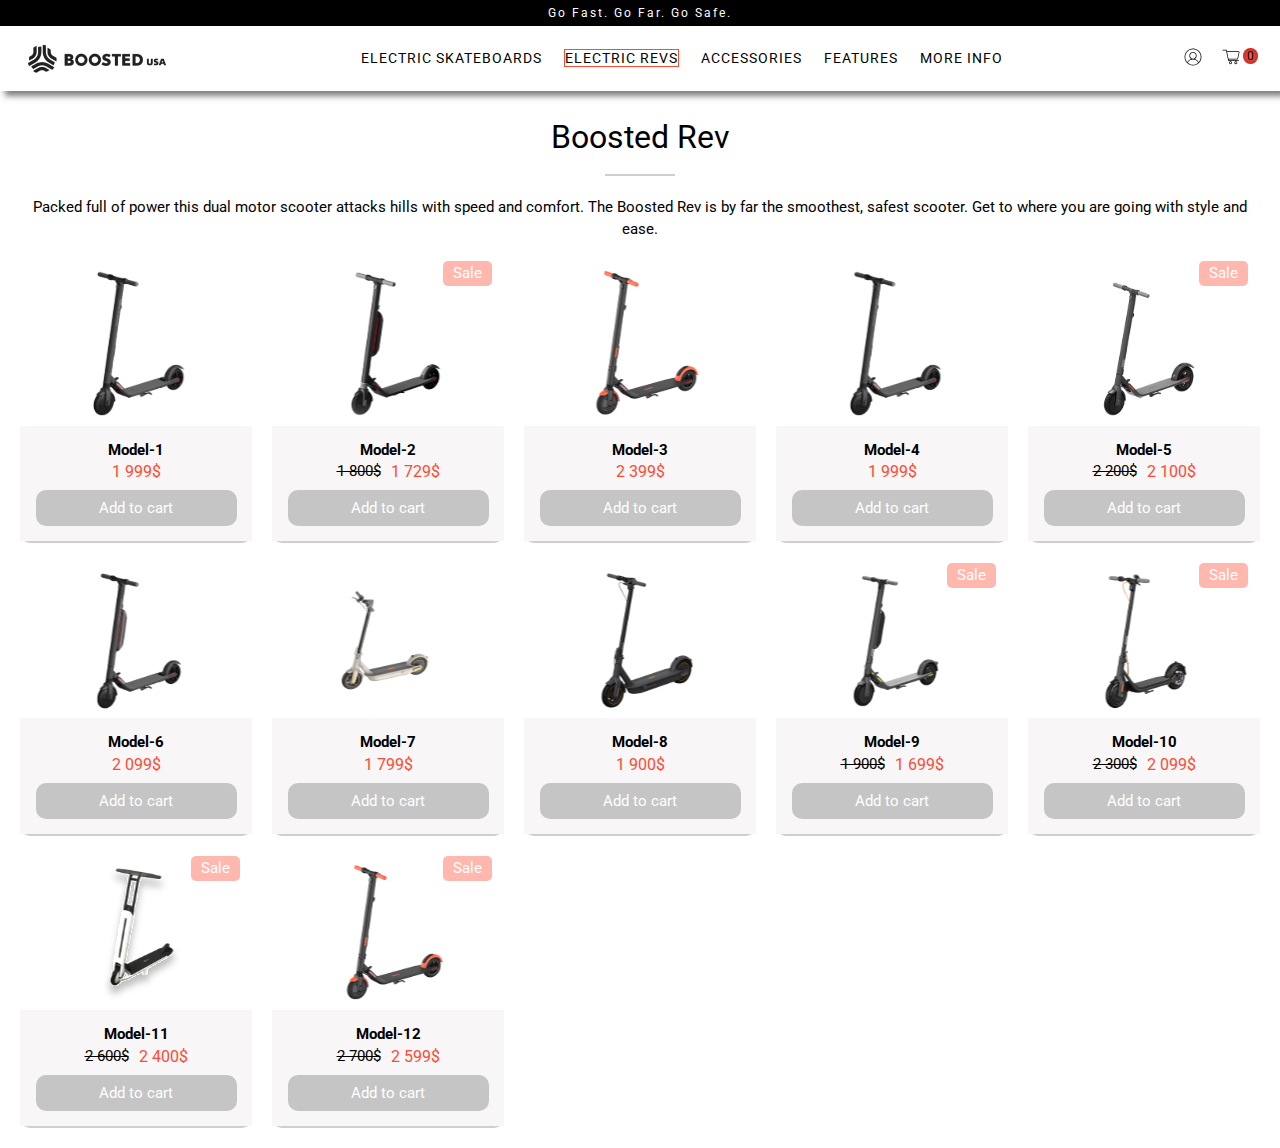
<file: revs.html>
<!DOCTYPE html>
<html lang="en">

<head>
	<title>BoostedUSA-Revs</title>
	<meta charset="UTF-8">
	<meta name="format-detection" content="telephone=no">
	<!-- <style>body{opacity: 0;}</style> -->
	<link rel="stylesheet" href="css/style.min.css?_v=20230222210430">
	<link rel="shortcut icon" href="favicon.ico">
	<link href="https://fonts.googleapis.com/css?family=Roboto:regular,700&display=swap&_v=20230222210430"
		rel="stylesheet">
	<!-- <meta name="robots" content="noindex, nofollow"> -->
	<meta name="viewport" content="width=device-width, initial-scale=1.0">
</head>

<body>
	<div class="wrapper">
		<header data-scroll="65" data-scroll-show class="header">
			<div class="header__decor">Go Fast. Go Far. Go Safe.</div>
			<div class="header__container">

				<a href="index.html" class="logo">
					<div class="header__logo">
						<picture>
							<source srcset="img/logo.webp" type="image/webp"><img src="img/logo.png" alt="Logo">
						</picture>
					</div>
				</a>
				<div class="header__menu menu">
					<button type="button" class="menu__icon icon-menu" aria-label="Menu"><span></span></button>
					<nav class="menu__body">
						<ul class="menu__list">
							<li class="menu__item"><a href="./skateboards.html" class="menu__link">Electric
									Skateboards</a></li>
							<li class="menu__item"><a href="./revs.html" class="menu__link active">Electric Revs</a></li>
							<li class="menu__item"><a href="index.html#accessories" class="menu__link">Accessories</a>
							</li>
							<li class="menu__item"><a href="index.html#features" class="menu__link">Features</a></li>
							<li class="menu__item"><a href="index.html#footer__top" class="menu__link">More
									Info</a></li>
						</ul>
					</nav>
				</div>
				<div class="forms">
					<a href="#" data-popup="#popup-login" class="header__login-icone" aria-label="Login">
						<svg width="18" height="18" viewBox="0 0 18 18" fill="none" xmlns="http://www.w3.org/2000/svg">
							<path
								d="M17.46 9C17.4601 7.60325 17.1142 6.22823 16.4534 4.99767C15.7927 3.76711 14.8375 2.71929 13.6732 1.94776C12.5088 1.17623 11.1716 0.704973 9.78082 0.576067C8.39003 0.447161 6.98896 0.664612 5.70267 1.20901C4.41638 1.75341 3.28489 2.60782 2.4092 3.69597C1.5335 4.78412 0.940854 6.07216 0.684148 7.44512C0.427442 8.81808 0.514667 10.2332 0.938036 11.5643C1.3614 12.8953 2.10775 14.1008 3.11044 15.0732C4.67848 16.5955 6.77548 17.4509 8.96091 17.4596C11.1463 17.4683 13.2501 16.6297 14.8302 15.12C14.8649 15.0972 14.8953 15.0686 14.9202 15.0354C15.7244 14.2494 16.3633 13.3105 16.7994 12.2741C17.2356 11.2376 17.4602 10.1245 17.46 9ZM9.00004 1.26C10.4969 1.26113 11.9612 1.69624 13.2158 2.51264C14.4704 3.32904 15.4613 4.49169 16.0686 5.85978C16.6758 7.22786 16.8734 8.74268 16.6373 10.2208C16.4012 11.6988 15.7417 13.0767 14.7384 14.1876C14.3402 13.3984 13.7827 12.7004 13.1011 12.1374C12.4195 11.5745 11.6287 11.159 10.7784 10.917C11.4835 10.5226 12.0378 9.90556 12.3545 9.16241C12.6713 8.41927 12.7326 7.59205 12.5288 6.81034C12.325 6.02863 11.8677 5.33659 11.2285 4.84263C10.5893 4.34868 9.80427 4.08071 8.99644 4.08071C8.18861 4.08071 7.4036 4.34868 6.76438 4.84263C6.12516 5.33659 5.66784 6.02863 5.46408 6.81034C5.26031 7.59205 5.3216 8.41927 5.63835 9.16241C5.9551 9.90556 6.50941 10.5226 7.21444 10.917C6.36397 11.159 5.57293 11.5747 4.89132 12.138C4.20971 12.7012 3.65234 13.3998 3.25444 14.1894C1.96375 12.7701 1.25211 10.9184 1.26004 9C1.26004 6.94722 2.0755 4.97852 3.52703 3.52699C4.97857 2.07546 6.94727 1.26 9.00004 1.26ZM9.00004 10.665C8.42023 10.665 7.85346 10.493 7.37144 10.1708C6.88942 9.84853 6.51383 9.39054 6.29219 8.85476C6.07056 8.31899 6.01284 7.72951 6.12635 7.16092C6.23986 6.59233 6.51949 6.07019 6.92985 5.66058C7.34022 5.25098 7.86287 4.97231 8.43167 4.85985C9.00046 4.74739 9.58984 4.80619 10.1252 5.02882C10.6606 5.25144 11.1179 5.62788 11.4392 6.11049C11.7606 6.5931 11.9315 7.16019 11.9304 7.74C11.9285 8.51611 11.619 9.2598 11.0697 9.80809C10.5204 10.3564 9.77615 10.6645 9.00004 10.665ZM3.80164 14.7312C4.2557 13.7335 4.98728 12.8875 5.90905 12.2942C6.83083 11.701 7.90386 11.3855 9.00004 11.3855C10.0962 11.3855 11.1693 11.701 12.091 12.2942C13.0128 12.8875 13.7444 13.7335 14.1984 14.7312C12.776 16.0245 10.9225 16.7411 9.00004 16.7411C7.07755 16.7411 5.22409 16.0245 3.80164 14.7312Z" />
						</svg>
					</a>
					<a href="#" class="header__cart-icone" aria-label="Cart">
						<svg width="18" height="18" viewBox="0 0 18 18" fill="none" xmlns="http://www.w3.org/2000/svg">
							<path
								d="M8.55902 13.3092C8.27422 13.3092 7.99581 13.3937 7.759 13.5519C7.52219 13.7101 7.33762 13.935 7.22863 14.1981C7.11964 14.4613 7.09113 14.7508 7.14669 15.0301C7.20225 15.3095 7.3394 15.5661 7.54079 15.7674C7.74217 15.9688 7.99876 16.106 8.27809 16.1615C8.55742 16.2171 8.84696 16.1886 9.11009 16.0796C9.37321 15.9706 9.59811 15.786 9.75634 15.5492C9.91457 15.3124 9.99902 15.034 9.99902 14.7492C9.99902 14.3673 9.84731 14.001 9.57726 13.731C9.3072 13.4609 8.94093 13.3092 8.55902 13.3092ZM8.55902 15.4692C8.41662 15.4692 8.27741 15.427 8.15901 15.3479C8.04061 15.2687 7.94832 15.1563 7.89383 15.0247C7.83933 14.8932 7.82507 14.7484 7.85285 14.6087C7.88064 14.4691 7.94921 14.3408 8.0499 14.2401C8.1506 14.1394 8.27889 14.0708 8.41856 14.043C8.55822 14.0153 8.70299 14.0295 8.83455 14.084C8.96612 14.1385 9.07857 14.2308 9.15768 14.3492C9.23679 14.4676 9.27902 14.6068 9.27902 14.7492C9.2776 14.9392 9.20111 15.121 9.06624 15.2548C8.93137 15.3887 8.74905 15.4638 8.55902 15.4638V15.4692Z" />
							<path
								d="M13.8277 13.3092C13.5429 13.3092 13.2645 13.3937 13.0277 13.5519C12.7909 13.7101 12.6063 13.935 12.4973 14.1981C12.3883 14.4613 12.3598 14.7508 12.4154 15.0301C12.4709 15.3095 12.6081 15.5661 12.8095 15.7674C13.0108 15.9688 13.2674 16.106 13.5468 16.1615C13.8261 16.2171 14.1156 16.1886 14.3788 16.0796C14.6419 15.9706 14.8668 15.786 15.025 15.5492C15.1832 15.3124 15.2677 15.034 15.2677 14.7492C15.2677 14.3673 15.116 14.001 14.8459 13.731C14.5759 13.4609 14.2096 13.3092 13.8277 13.3092ZM13.8277 15.4692C13.6853 15.4692 13.5461 15.427 13.4277 15.3479C13.3093 15.2687 13.217 15.1563 13.1625 15.0247C13.108 14.8932 13.0937 14.7484 13.1215 14.6087C13.1493 14.4691 13.2179 14.3408 13.3186 14.2401C13.4193 14.1394 13.5476 14.0708 13.6872 14.043C13.8269 14.0153 13.9717 14.0295 14.1032 14.084C14.2348 14.1385 14.3472 14.2308 14.4264 14.3492C14.5055 14.4676 14.5477 14.6068 14.5477 14.7492C14.5463 14.9392 14.4698 15.121 14.3349 15.2548C14.2 15.3887 14.0177 15.4638 13.8277 15.4638V15.4692Z" />
							<path
								d="M15.975 11.115L17.4312 4.6134C17.4693 4.44341 17.4686 4.26704 17.4293 4.09733C17.39 3.92763 17.3131 3.76891 17.2042 3.63292C17.0954 3.49693 16.9574 3.38714 16.8004 3.31165C16.6434 3.23617 16.4714 3.19692 16.2972 3.1968H4.94464L4.72144 2.1042C4.70461 2.02166 4.65937 1.94764 4.59359 1.89502C4.52781 1.84239 4.44566 1.8145 4.36144 1.8162H0.900039C0.804561 1.8162 0.712994 1.85413 0.645481 1.92164C0.577968 1.98916 0.540039 2.08072 0.540039 2.1762C0.540039 2.27168 0.577968 2.36325 0.645481 2.43076C0.712994 2.49827 0.804561 2.5362 0.900039 2.5362H4.07524L4.29844 3.6288L5.82844 11.1078L6.17224 12.78C6.18907 12.8625 6.23431 12.9366 6.30009 12.9892C6.36587 13.0418 6.44802 13.0697 6.53224 13.068H16.5816C16.6771 13.068 16.7687 13.0301 16.8362 12.9626C16.9037 12.895 16.9416 12.8035 16.9416 12.708C16.9416 12.6125 16.9037 12.521 16.8362 12.4534C16.7687 12.3859 16.6771 12.348 16.5816 12.348H6.81844L6.62224 11.3922H15.6222C15.7037 11.3928 15.783 11.3656 15.8471 11.3153C15.9112 11.2649 15.9563 11.1943 15.975 11.115ZM6.48004 10.6758L5.09224 3.9168H16.2972C16.3638 3.91646 16.4295 3.93117 16.4895 3.95983C16.5495 3.98849 16.6023 4.03036 16.6439 4.0823C16.6854 4.13425 16.7147 4.19492 16.7295 4.25977C16.7442 4.32462 16.7442 4.39198 16.7292 4.4568L15.3342 10.6758H6.48004Z" />
						</svg></a>

					<div class="header__cart cart">
						<div class="cart__quantity">0</div>
						<div class="cart-content" tabindex="0">
							<ul class="cart-content__list" data-simplebar>
								<!-- <li class="cart-content__item">
								<article class="cart-content__product cart-product"><img src="img/revs/rev-1.svg" alt="rev"
										class="cart-product__img">
									<div class="cart-product__text">
										<h3 class="cart-product__title">Model-1</h3>
										<span class="cart-product__price"></span>
									</div>
									<button class="cart-product__delete" aria-label="Delete item">✖</button>
								</article>
							</li> -->
							</ul>
							<div class="cart-content__bottom">
								<div class="cart-content__fullprice">
									<span>Amount:</span>
									<span class="fullprice">0 USD</span>
								</div>
								<button data-popup="#popup-ordering" class="cart-content__btn shop">To order</button>
							</div>
						</div>
					</div>

				</div>
			</div>
		</header>
		<main class="product">
			<div class="product__container">
				<h2 class="product__products-title title">Boosted Rev</h2>
				<p class="product__text text">
					Packed full of power this dual motor scooter attacks hills
					with speed and comfort. The Boosted Rev is by far the smoothest, safest scooter. Get to
					where you are going with style and ease.</p>
				<ul class="product__items">

					<li class="product__item">
						<article class="item">
							<img src="img/revs/rev-1.svg" class="product__image" alt="Model-1">
							<div class="product__list">
								<h3 class="product__title subtitle">Model-1</h3>
								<div class="product__prices"><span class="product__price">1 999$</span></div>
								<button class="product__btn shop">Add to cart</button>
							</div>
						</article>
					</li>

					<li class="product__item">
						<article class="item">
							<span class="product__sale">Sale</span>
							<img src="img/revs/rev-2.svg" class="product__image" alt="Model-2">
							<div class="product__list">
								<h3 class="product__title subtitle">Model-2</h3>
								<div class="product__prices"><s class="product__price_old">1 800$</s>
									<span class="product__price">1 729$</span>
								</div>
								<button class="product__btn shop">Add to cart</button>
							</div>
						</article>
					</li>
					<li class="product__item">
						<article class="item">
							<img src="img/revs/rev-3.svg" class="product__image" alt="Model-3">
							<div class="product__list">
								<h3 class="product__title subtitle">Model-3</h3>
								<div class="product__prices"><span class="product__price">2 399$</span></div>
								<button class="product__btn shop">Add to cart</button>
							</div>
						</article>
					</li>
					<li class="product__item">
						<article class="item">
							<img src="img/revs/rev-4.svg" class="product__image" alt="Model-4">
							<div class="product__list">
								<h3 class="product__title subtitle">Model-4</h3>
								<div class="product__prices"><span class="product__price">1 999$</span></div>
								<button class="product__btn shop">Add to cart</button>
							</div>
						</article>
					</li>
					<li class="product__item">
						<article class="item">
							<div class="product__prices"><span class="product__sale">Sale</span></div>
							<img src="img/revs/rev-5.svg" class="product__image" alt="Model-5">
							<div class="product__list">
								<h3 class="product__title subtitle">Model-5</h3>
								<div class="product__prices"><s class="product__price_old">2 200$</s>
									<span class="product__price">2 100$</span>
								</div>
								<button class="product__btn shop">Add to cart</button>
							</div>
						</article>
					</li>
					<li class="product__item">
						<article class="item">
							<img src="img/revs/rev-6.svg" class="product__image" alt="Model-6">
							<div class="product__list">
								<h3 class="product__title subtitle">Model-6</h3>
								<div class="product__prices"><span class="product__price">2 099$</span></div>
								<button class="product__btn shop">Add to cart</button>
							</div>
						</article>
					</li>
					<li class="product__item">
						<article class="item">
							<img src="img/revs/rev-7.svg" class="product__image" alt="Model-7">
							<div class="product__list">
								<h3 class="product__title subtitle">Model-7</h3>
								<div class="product__prices"><span class="product__price">1 799$</span></div>
								<button class="product__btn shop">Add to cart</button>
							</div>
						</article>
					</li>
					<li class="product__item">
						<article class="item">
							<img src="img/revs/rev-8.svg" class="product__image" alt="Model-8">
							<div class="product__list">
								<h3 class="product__title subtitle">Model-8</h3>
								<div class="product__prices"><span class="product__price">1 900$</span></div>
								<button class="product__btn shop">Add to cart</button>
							</div>
						</article>
					</li>
					<li class="product__item">
						<article class="item"><span class="product__sale">Sale</span>
							<img src="img/revs/rev-9.svg" class="product__image" alt="Model-9">
							<div class="product__list">
								<h3 class="product__title subtitle">Model-9</h3>
								<div class="product__prices"><s class="product__price_old">1 900$</s>
									<span class="product__price">1 699$</span>
								</div>
								<button class="product__btn shop">Add to cart</button>
							</div>
						</article>
					</li>
					<li class="product__item">
						<article class="item"><span class="product__sale">Sale</span>
							<img src="img/revs/rev-10.svg" class="product__image" alt="Model-10">
							<div class="product__list">
								<h3 class="product__title subtitle">Model-10</h3>
								<div class="product__prices"><s class="product__price_old">2 300$</s>
									<span class="product__price">2 099$</span>
								</div>
								<button class="product__btn shop">Add to cart</button>
							</div>
						</article>
					</li>
					<li class="product__item">
						<article class="item"><span class="product__sale">Sale</span>
							<img src="img/revs/rev-11.svg" class="product__image" alt="Model-11">
							<div class="product__list">
								<h3 class="product__title subtitle">Model-11</h3>
								<div class="product__prices"><s class="product__price_old">2 600$</s>
									<span class="product__price">2 400$</span>
								</div>
								<button class="product__btn shop">Add to cart</button>
							</div>
						</article>
					</li>
					<li class="product__item">
						<article class="item"><span class="product__sale">Sale</span>
							<img src="img/revs/rev-12.svg" class="product__image" alt="Model-12">
							<div class="product__list">
								<h3 class="product__title subtitle">Model-12</h3>
								<div class="product__prices"><s class="product__price_old">2 700$</s>
									<span class="product__price">2 599$</span>
								</div>
								<button class="product__btn shop">Add to cart</button>
							</div>
						</article>
					</li>
				</ul>
			</div>
		</main>
	</div>
	<div id="popup-login" aria-hidden="true" class="popup">
		<div class="popup__wrapper">
			<div class="popup__content">
				<button data-close type="button" class="popup__close">✖</button>
				<div class="popup__title title">Login</div>
				<div class="popup__field">
					<span class="popup__label" for="email">Email address*</span>
					<div class="popup__control">
						<input type="email" name="email" class="popup__input" tabindex="1" placeholder="Email address">
					</div>
				</div>
				<div class="popup__field">
					<span class="popup__label" for="password">Password*</span>
					<div class="popup__control">
						<input type="password" name="password" class="popup__input" tabindex="2" placeholder="Password">
					</div>
				</div>
				<div class="modal__bottom"> <a href="#" class="popup__button shop" tabindex="3">Login</a>
					<span class="forgot-psw"><a class="recover-psw" href="#">Forgot your
							password?</a></span>
				</div>
				<p class="register">New Customer?<a href="#"> Sign up</a></p>
			</div>
		</div>
	</div>

	<div id="popup-ordering" aria-hidden="true" class="popup">
		<div class="popup__wrapper">
			<div class="popup__content">
				<button data-close type="button" class="popup__close">✖</button>
				<div class="popup__title title">Order</div>
				<div class="order-modal__info">
					<div class="order-modal__quantity order-modal__info-item">Items in the order: <span></span></div>
					<div class="order-modal__summ order-modal__info-item">Total amount of the order: <span></span></div>
					<div class="order-modal__products order-modal__info-item">
						<input type="checkbox" id="pseudo-btn">
						<label for="pseudo-btn" class="order-modal__btn">Order list</label>

						<ul class="order-modal__list" data-simplebar>
							<!-- <li class="order-modal__item">
							<article class="order-modal__product order-product">
								<img src="img/revs/rev-1.svg" alt="" class="order-product__img">
								<div class="order-product__text">
									<h4 class="order-product__title">Model-1</h4>
									<span class="order-product__price">1 900 $</span>
								</div>
								<button class="order-product__delete">✖</button>
							</article>
						</li> -->
						</ul>
					</div>
				</div>
				<form action="#" class="order-modal__form order">
					<input type="hidden" name="theme" value="Callback">
					<input type="hidden" name="admin_email[]" value="login@gmail.com">
					<input type="hidden" name="form_subject" value="Application from the site">
					<label class="order__label">
						<span class="order__text">Name</span>
						<input type="text" name="Name" class="order__input">
					</label>
					<label class="order__label">
						<span class="order__text">Phone</span>
						<input type="tel" name="Телефон" class="order__input" placeholder="+3 (___)___-__-__">
					</label>
					<label class="order__label">
						<span class="order__text">Email</span>
						<input type="email" name="Email" class="order__input" placeholder="post@gmail.com">
					</label>
					<button class="order__btn shop">Checkout</button>
				</form>
			</div>
		</div>
	</div>
	<script src="js/app.min.js?_v=20230222210430"></script>
</body>

</html>
</file>
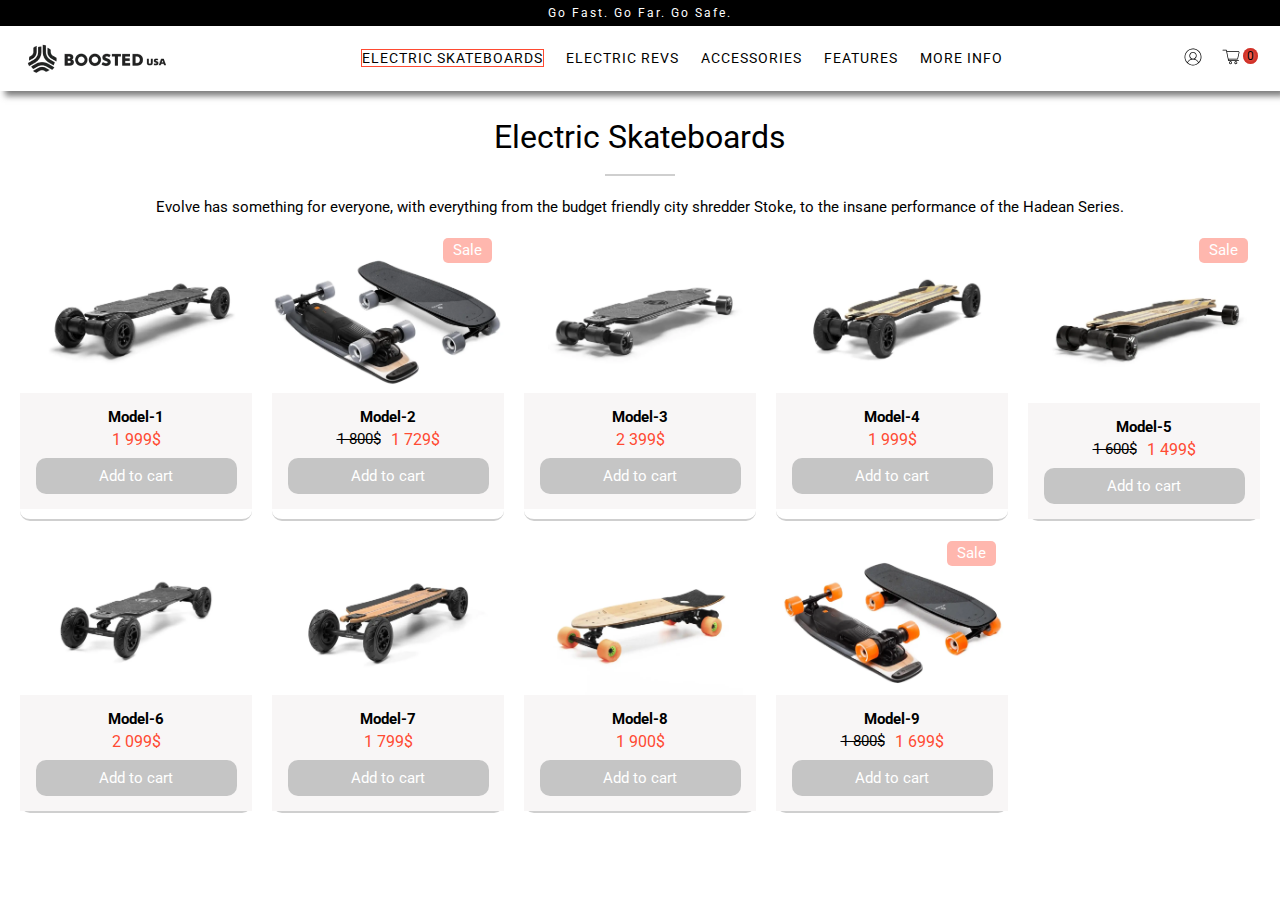
<file: skateboards.html>
<!DOCTYPE html>
<html lang="en">

<head>
	<title>BoostedUSA-Skateboards</title>
	<meta charset="UTF-8">
	<meta name="format-detection" content="telephone=no">
	<!-- <style>body{opacity: 0;}</style> -->
	<link rel="stylesheet" href="css/style.min.css?_v=20230222210430">
	<link rel="shortcut icon" href="favicon.ico">
	<link href="https://fonts.googleapis.com/css?family=Roboto:regular,700&display=swap&_v=20230222210430"
		rel="stylesheet">
	<!-- <meta name="robots" content="noindex, nofollow"> -->
	<meta name="viewport" content="width=device-width, initial-scale=1.0">
</head>

<body>
	<div class="wrapper">
		<header data-scroll="65" data-scroll-show class="header">
			<div class="header__decor">Go Fast. Go Far. Go Safe.</div>
			<div class="header__container">

				<a href="index.html" class="logo">
					<div class="header__logo">
						<picture>
							<source srcset="img/logo.webp" type="image/webp"><img src="img/logo.png" alt="Logo">
						</picture>
					</div>
				</a>
				<div class="header__menu menu">
					<button type="button" class="menu__icon icon-menu" aria-label="Menu"><span></span></button>
					<nav class="menu__body">
						<ul class="menu__list">
							<li class="menu__item"><a href="./skateboards.html" class="menu__link active">Electric
									Skateboards</a></li>
							<li class="menu__item"><a href="./revs.html" class="menu__link">Electric Revs</a></li>
							<li class="menu__item"><a href="index.html#accessories" class="menu__link">Accessories</a>
							</li>
							<li class="menu__item"><a href="index.html#features" class="menu__link">Features</a></li>
							<li class="menu__item"><a href="index.html#footer__top" class="menu__link">More
									Info</a></li>
						</ul>
					</nav>
				</div>
				<div class="forms">
					<a href="#" data-popup="#popup-login" class="header__login-icone" aria-label="Login">
						<svg width="18" height="18" viewBox="0 0 18 18" fill="none" xmlns="http://www.w3.org/2000/svg">
							<path
								d="M17.46 9C17.4601 7.60325 17.1142 6.22823 16.4534 4.99767C15.7927 3.76711 14.8375 2.71929 13.6732 1.94776C12.5088 1.17623 11.1716 0.704973 9.78082 0.576067C8.39003 0.447161 6.98896 0.664612 5.70267 1.20901C4.41638 1.75341 3.28489 2.60782 2.4092 3.69597C1.5335 4.78412 0.940854 6.07216 0.684148 7.44512C0.427442 8.81808 0.514667 10.2332 0.938036 11.5643C1.3614 12.8953 2.10775 14.1008 3.11044 15.0732C4.67848 16.5955 6.77548 17.4509 8.96091 17.4596C11.1463 17.4683 13.2501 16.6297 14.8302 15.12C14.8649 15.0972 14.8953 15.0686 14.9202 15.0354C15.7244 14.2494 16.3633 13.3105 16.7994 12.2741C17.2356 11.2376 17.4602 10.1245 17.46 9ZM9.00004 1.26C10.4969 1.26113 11.9612 1.69624 13.2158 2.51264C14.4704 3.32904 15.4613 4.49169 16.0686 5.85978C16.6758 7.22786 16.8734 8.74268 16.6373 10.2208C16.4012 11.6988 15.7417 13.0767 14.7384 14.1876C14.3402 13.3984 13.7827 12.7004 13.1011 12.1374C12.4195 11.5745 11.6287 11.159 10.7784 10.917C11.4835 10.5226 12.0378 9.90556 12.3545 9.16241C12.6713 8.41927 12.7326 7.59205 12.5288 6.81034C12.325 6.02863 11.8677 5.33659 11.2285 4.84263C10.5893 4.34868 9.80427 4.08071 8.99644 4.08071C8.18861 4.08071 7.4036 4.34868 6.76438 4.84263C6.12516 5.33659 5.66784 6.02863 5.46408 6.81034C5.26031 7.59205 5.3216 8.41927 5.63835 9.16241C5.9551 9.90556 6.50941 10.5226 7.21444 10.917C6.36397 11.159 5.57293 11.5747 4.89132 12.138C4.20971 12.7012 3.65234 13.3998 3.25444 14.1894C1.96375 12.7701 1.25211 10.9184 1.26004 9C1.26004 6.94722 2.0755 4.97852 3.52703 3.52699C4.97857 2.07546 6.94727 1.26 9.00004 1.26ZM9.00004 10.665C8.42023 10.665 7.85346 10.493 7.37144 10.1708C6.88942 9.84853 6.51383 9.39054 6.29219 8.85476C6.07056 8.31899 6.01284 7.72951 6.12635 7.16092C6.23986 6.59233 6.51949 6.07019 6.92985 5.66058C7.34022 5.25098 7.86287 4.97231 8.43167 4.85985C9.00046 4.74739 9.58984 4.80619 10.1252 5.02882C10.6606 5.25144 11.1179 5.62788 11.4392 6.11049C11.7606 6.5931 11.9315 7.16019 11.9304 7.74C11.9285 8.51611 11.619 9.2598 11.0697 9.80809C10.5204 10.3564 9.77615 10.6645 9.00004 10.665ZM3.80164 14.7312C4.2557 13.7335 4.98728 12.8875 5.90905 12.2942C6.83083 11.701 7.90386 11.3855 9.00004 11.3855C10.0962 11.3855 11.1693 11.701 12.091 12.2942C13.0128 12.8875 13.7444 13.7335 14.1984 14.7312C12.776 16.0245 10.9225 16.7411 9.00004 16.7411C7.07755 16.7411 5.22409 16.0245 3.80164 14.7312Z" />
						</svg>
					</a>
					<a href="#" class="header__cart-icone" aria-label="Cart">
						<svg width="18" height="18" viewBox="0 0 18 18" fill="none" xmlns="http://www.w3.org/2000/svg">
							<path
								d="M8.55902 13.3092C8.27422 13.3092 7.99581 13.3937 7.759 13.5519C7.52219 13.7101 7.33762 13.935 7.22863 14.1981C7.11964 14.4613 7.09113 14.7508 7.14669 15.0301C7.20225 15.3095 7.3394 15.5661 7.54079 15.7674C7.74217 15.9688 7.99876 16.106 8.27809 16.1615C8.55742 16.2171 8.84696 16.1886 9.11009 16.0796C9.37321 15.9706 9.59811 15.786 9.75634 15.5492C9.91457 15.3124 9.99902 15.034 9.99902 14.7492C9.99902 14.3673 9.84731 14.001 9.57726 13.731C9.3072 13.4609 8.94093 13.3092 8.55902 13.3092ZM8.55902 15.4692C8.41662 15.4692 8.27741 15.427 8.15901 15.3479C8.04061 15.2687 7.94832 15.1563 7.89383 15.0247C7.83933 14.8932 7.82507 14.7484 7.85285 14.6087C7.88064 14.4691 7.94921 14.3408 8.0499 14.2401C8.1506 14.1394 8.27889 14.0708 8.41856 14.043C8.55822 14.0153 8.70299 14.0295 8.83455 14.084C8.96612 14.1385 9.07857 14.2308 9.15768 14.3492C9.23679 14.4676 9.27902 14.6068 9.27902 14.7492C9.2776 14.9392 9.20111 15.121 9.06624 15.2548C8.93137 15.3887 8.74905 15.4638 8.55902 15.4638V15.4692Z" />
							<path
								d="M13.8277 13.3092C13.5429 13.3092 13.2645 13.3937 13.0277 13.5519C12.7909 13.7101 12.6063 13.935 12.4973 14.1981C12.3883 14.4613 12.3598 14.7508 12.4154 15.0301C12.4709 15.3095 12.6081 15.5661 12.8095 15.7674C13.0108 15.9688 13.2674 16.106 13.5468 16.1615C13.8261 16.2171 14.1156 16.1886 14.3788 16.0796C14.6419 15.9706 14.8668 15.786 15.025 15.5492C15.1832 15.3124 15.2677 15.034 15.2677 14.7492C15.2677 14.3673 15.116 14.001 14.8459 13.731C14.5759 13.4609 14.2096 13.3092 13.8277 13.3092ZM13.8277 15.4692C13.6853 15.4692 13.5461 15.427 13.4277 15.3479C13.3093 15.2687 13.217 15.1563 13.1625 15.0247C13.108 14.8932 13.0937 14.7484 13.1215 14.6087C13.1493 14.4691 13.2179 14.3408 13.3186 14.2401C13.4193 14.1394 13.5476 14.0708 13.6872 14.043C13.8269 14.0153 13.9717 14.0295 14.1032 14.084C14.2348 14.1385 14.3472 14.2308 14.4264 14.3492C14.5055 14.4676 14.5477 14.6068 14.5477 14.7492C14.5463 14.9392 14.4698 15.121 14.3349 15.2548C14.2 15.3887 14.0177 15.4638 13.8277 15.4638V15.4692Z" />
							<path
								d="M15.975 11.115L17.4312 4.6134C17.4693 4.44341 17.4686 4.26704 17.4293 4.09733C17.39 3.92763 17.3131 3.76891 17.2042 3.63292C17.0954 3.49693 16.9574 3.38714 16.8004 3.31165C16.6434 3.23617 16.4714 3.19692 16.2972 3.1968H4.94464L4.72144 2.1042C4.70461 2.02166 4.65937 1.94764 4.59359 1.89502C4.52781 1.84239 4.44566 1.8145 4.36144 1.8162H0.900039C0.804561 1.8162 0.712994 1.85413 0.645481 1.92164C0.577968 1.98916 0.540039 2.08072 0.540039 2.1762C0.540039 2.27168 0.577968 2.36325 0.645481 2.43076C0.712994 2.49827 0.804561 2.5362 0.900039 2.5362H4.07524L4.29844 3.6288L5.82844 11.1078L6.17224 12.78C6.18907 12.8625 6.23431 12.9366 6.30009 12.9892C6.36587 13.0418 6.44802 13.0697 6.53224 13.068H16.5816C16.6771 13.068 16.7687 13.0301 16.8362 12.9626C16.9037 12.895 16.9416 12.8035 16.9416 12.708C16.9416 12.6125 16.9037 12.521 16.8362 12.4534C16.7687 12.3859 16.6771 12.348 16.5816 12.348H6.81844L6.62224 11.3922H15.6222C15.7037 11.3928 15.783 11.3656 15.8471 11.3153C15.9112 11.2649 15.9563 11.1943 15.975 11.115ZM6.48004 10.6758L5.09224 3.9168H16.2972C16.3638 3.91646 16.4295 3.93117 16.4895 3.95983C16.5495 3.98849 16.6023 4.03036 16.6439 4.0823C16.6854 4.13425 16.7147 4.19492 16.7295 4.25977C16.7442 4.32462 16.7442 4.39198 16.7292 4.4568L15.3342 10.6758H6.48004Z" />
						</svg></a>

					<div class="header__cart cart">
						<div class="cart__quantity">0</div>
						<div class="cart-content" tabindex="0">
							<ul class="cart-content__list" data-simplebar>
								<!-- <li class="cart-content__item">
								<article class="cart-content__product cart-product"><img src="img/revs/rev-1.svg" alt="rev"
										class="cart-product__img">
									<div class="cart-product__text">
										<h3 class="cart-product__title">Model-1</h3>
										<span class="cart-product__price"></span>
									</div>
									<button class="cart-product__delete" aria-label="Delete item">✖</button>
								</article>
							</li> -->
							</ul>
							<div class="cart-content__bottom">
								<div class="cart-content__fullprice">
									<span>Amount:</span>
									<span class="fullprice">0 USD</span>
								</div>
								<button data-popup="#popup-ordering" class="cart-content__btn shop">To order</button>
							</div>
						</div>
					</div>

				</div>
			</div>
		</header>
		<main class="product">
			<div class="product__container">
				<h2 class="product__products-title title">Electric Skateboards</h2>
				<p class="product__text text">
					Evolve has something for everyone, with everything from the budget friendly city shredder Stoke, to the
					insane performance of the Hadean Series.</p>
				<ul class="product__items">

					<li class="product__item">
						<article class="item">
							<picture>
								<source srcset="img/boards/board-1.webp" type="image/webp"><img src="img/boards/board-1.jpg"
									class="product__image" alt="Model-1">
							</picture>
							<div class="product__list">
								<h3 class="product__title subtitle">Model-1</h3>
								<div class="product__prices"><span class="product__price">1 999$</span></div>
								<button class="product__btn shop">Add to cart</button>
							</div>
						</article>
					</li>


					<li class="product__item">
						<article class="item">
							<span class="product__sale">Sale</span>
							<picture>
								<source srcset="img/boards/board-2.webp" type="image/webp"><img src="img/boards/board-2.jpg"
									class="product__image" alt="Model-2">
							</picture>
							<div class="product__list">
								<h3 class="product__title subtitle">Model-2</h3>
								<div class="product__prices"><s class="product__price_old">1 800$</s>
									<span class="product__price">1 729$</span>
								</div>
								<button class="product__btn shop">Add to cart</button>
							</div>
						</article>
					</li>
					<li class="product__item">
						<article class="item">
							<picture>
								<source srcset="img/boards/board-3.webp" type="image/webp"><img src="img/boards/board-3.jpg"
									class="product__image" alt="Model-3">
							</picture>
							<div class="product__list">
								<h3 class="product__title subtitle">Model-3</h3>
								<div class="product__prices"><span class="product__price">2 399$</span></div>
								<button class="product__btn shop">Add to cart</button>
							</div>
						</article>
					</li>
					<li class="product__item">
						<article class="item">
							<picture>
								<source srcset="img/boards/board-4.webp" type="image/webp"><img src="img/boards/board-4.jpg"
									class="product__image" alt="Model-4">
							</picture>
							<div class="product__list">
								<h3 class="product__title subtitle">Model-4</h3>
								<div class="product__prices"><span class="product__price">1 999$</span></div>
								<button class="product__btn shop">Add to cart</button>
							</div>
						</article>
					</li>
					<li class="product__item">
						<article class="item">
							<div class="product__prices"><span class="product__sale">Sale</span></div>
							<picture>
								<source srcset="img/boards/board-5.webp" type="image/webp"><img src="img/boards/board-5.jpg"
									class="product__image" alt="Model-5">
							</picture>
							<div class="product__list">
								<h3 class="product__title subtitle">Model-5</h3>
								<div class="product__prices"><s class="product__price_old">1 600$</s>
									<span class="product__price">1 499$</span>
								</div>
								<button class="product__btn shop">Add to cart</button>
							</div>
						</article>
					</li>
					<li class="product__item">
						<article class="item">
							<picture>
								<source srcset="img/boards/board-6.webp" type="image/webp"><img src="img/boards/board-6.jpg"
									class="product__image" alt="Model-6">
							</picture>
							<div class="product__list">
								<h3 class="product__title subtitle">Model-6</h3>
								<div class="product__prices"><span class="product__price">2 099$</span></div>
								<button class="product__btn shop">Add to cart</button>
							</div>
						</article>
					</li>
					<li class="product__item">
						<article class="item">
							<picture>
								<source srcset="img/boards/board-7.webp" type="image/webp"><img src="img/boards/board-7.jpg"
									class="product__image" alt="Model-7">
							</picture>
							<div class="product__list">
								<h3 class="product__title subtitle">Model-7</h3>
								<div class="product__prices"><span class="product__price">1 799$</span></div>
								<button class="product__btn shop">Add to cart</button>
							</div>
						</article>
					</li>
					<li class="product__item">
						<article class="item">
							<picture>
								<source srcset="img/boards/board-8.webp" type="image/webp"><img src="img/boards/board-8.jpg"
									class="product__image" alt="Model-8">
							</picture>
							<div class="product__list">
								<h3 class="product__title subtitle">Model-8</h3>
								<div class="product__prices"><span class="product__price">1 900$</span></div>
								<button class="product__btn shop">Add to cart</button>
							</div>
						</article>
					</li>
					<li class="product__item">
						<article class="item"><span class="product__sale">Sale</span>
							<picture>
								<source srcset="img/boards/board-9.webp" type="image/webp"><img src="img/boards/board-9.jpg"
									class="product__image" alt="Model-9">
							</picture>
							<div class="product__list">
								<h3 class="product__title subtitle">Model-9</h3>
								<div class="product__prices"><s class="product__price_old">1 800$</s>
									<span class="product__price">1 699$</span>
								</div>
								<button class="product__btn shop">Add to cart</button>
							</div>
						</article>
					</li>
				</ul>
			</div>
		</main>
	</div>
	<div id="popup-login" aria-hidden="true" class="popup">
		<div class="popup__wrapper">
			<div class="popup__content">
				<button data-close type="button" class="popup__close">✖</button>
				<div class="popup__title title">Login</div>
				<div class="popup__field">
					<span class="popup__label" for="email">Email address*</span>
					<div class="popup__control">
						<input type="email" name="email" class="popup__input" tabindex="1" placeholder="Email address">
					</div>
				</div>
				<div class="popup__field">
					<span class="popup__label" for="password">Password*</span>
					<div class="popup__control">
						<input type="password" name="password" class="popup__input" tabindex="2" placeholder="Password">
					</div>
				</div>
				<div class="modal__bottom"> <a href="#" class="popup__button shop" tabindex="3">Login</a>
					<span class="forgot-psw"><a class="recover-psw" href="#">Forgot your
							password?</a></span>
				</div>
				<p class="register">New Customer?<a href="#"> Sign up</a></p>
			</div>
		</div>
	</div>

	<div id="popup-ordering" aria-hidden="true" class="popup">
		<div class="popup__wrapper">
			<div class="popup__content">
				<button data-close type="button" class="popup__close">✖</button>
				<div class="popup__title title">Order</div>
				<div class="order-modal__info">
					<div class="order-modal__quantity order-modal__info-item">Items in the order: <span></span></div>
					<div class="order-modal__summ order-modal__info-item">Total amount of the order: <span></span></div>
					<div class="order-modal__products order-modal__info-item">
						<input type="checkbox" id="pseudo-btn">
						<label for="pseudo-btn" class="order-modal__btn">Order list</label>

						<ul class="order-modal__list" data-simplebar>
							<!-- <li class="order-modal__item">
							<article class="order-modal__product order-product">
								<img src="img/revs/rev-1.svg" alt="" class="order-product__img">
								<div class="order-product__text">
									<h4 class="order-product__title">Model-1</h4>
									<span class="order-product__price">1 900 $</span>
								</div>
								<button class="order-product__delete">✖</button>
							</article>
						</li> -->
						</ul>
					</div>
				</div>
				<form action="#" class="order-modal__form order">
					<input type="hidden" name="theme" value="Callback">
					<input type="hidden" name="admin_email[]" value="login@gmail.com">
					<input type="hidden" name="form_subject" value="Application from the site">
					<label class="order__label">
						<span class="order__text">Name</span>
						<input type="text" name="Name" class="order__input">
					</label>
					<label class="order__label">
						<span class="order__text">Phone</span>
						<input type="tel" name="Телефон" class="order__input" placeholder="+3 (___)___-__-__">
					</label>
					<label class="order__label">
						<span class="order__text">Email</span>
						<input type="email" name="Email" class="order__input" placeholder="post@gmail.com">
					</label>
					<button class="order__btn shop">Checkout</button>
				</form>
			</div>
		</div>
	</div>
	<script src="js/app.min.js?_v=20230222210430"></script>
</body>

</html>
</file>
<file: css/style.min.css>
@charset "UTF-8";*{padding:0;margin:0;border:0}*,:after,:before{-webkit-box-sizing:border-box;box-sizing:border-box}body,html{height:100%;min-width:320px}body{color:#000;line-height:1;font-family:Roboto;font-size:.9375rem;-ms-text-size-adjust:100%;-moz-text-size-adjust:100%;-webkit-text-size-adjust:100%;-webkit-font-smoothing:antialiased;-moz-osx-font-smoothing:grayscale}button,input,textarea{font-family:Roboto;font-size:inherit}button{cursor:pointer;color:inherit;background-color:transparent}a{color:inherit;text-decoration:none}ul li{list-style:none}img{vertical-align:top}h1,h2,h3,h4,h5,h6{font-weight:inherit;font-size:inherit}.lock body{overflow:hidden;-ms-touch-action:none;touch-action:none;-ms-scroll-chaining:none;overscroll-behavior:none}.wrapper{min-height:100%;display:-webkit-box;display:-ms-flexbox;display:flex;-webkit-box-orient:vertical;-webkit-box-direction:normal;-ms-flex-direction:column;flex-direction:column;overflow:hidden}@supports (overflow:clip){.wrapper{overflow:clip}}.wrapper>main{-webkit-box-flex:1;-ms-flex:1 1 auto;flex:1 1 auto}.wrapper>*{min-width:0}[class*=__container]{max-width:91.875rem;margin:0 auto;padding:0 .9375rem}body::after{content:"";background-color:rgba(0,0,0,.5);position:fixed;width:100%;height:100%;top:0;left:0;opacity:0;-webkit-transition:opacity .8s ease 0s;-o-transition:opacity .8s ease 0s;transition:opacity .8s ease 0s;pointer-events:none;z-index:149}.popup-show body::after{opacity:1}.popup{position:fixed;top:0;left:0;bottom:0;right:0;padding:30px 10px;-webkit-transition:visibility .8s ease 0s;-o-transition:visibility .8s ease 0s;transition:visibility .8s ease 0s;visibility:hidden;pointer-events:none}.popup_show{z-index:150;visibility:visible;overflow:auto;pointer-events:auto}.popup_show .popup__content{visibility:visible;-webkit-transform:scale(1);-ms-transform:scale(1);transform:scale(1)}.popup__wrapper{display:-webkit-box;display:-ms-flexbox;display:flex;-webkit-box-orient:vertical;-webkit-box-direction:normal;-ms-flex-direction:column;flex-direction:column;-webkit-box-align:center;-ms-flex-align:center;align-items:center;min-height:100%;-webkit-box-flex:1;-ms-flex:1 1 auto;flex:1 1 auto;width:100%;display:flex;-webkit-box-pack:center;-ms-flex-pack:center;justify-content:center;align-items:center}.popup__content{visibility:hidden;-webkit-transform:scale(0);-ms-transform:scale(0);transform:scale(0);-webkit-transition:-webkit-transform .3s ease 0s;transition:-webkit-transform .3s ease 0s;-o-transition:transform .3s ease 0s;transition:transform .3s ease 0s;transition:transform .3s ease 0s,-webkit-transform .3s ease 0s;background-color:#eee;padding:20px;width:100%;max-width:900px;border-radius:20px}.lock .popup__content{visibility:visible}.tabs__navigation{display:-webkit-box;display:-ms-flexbox;display:flex}.tabs__title{border:1px solid #eee;padding:.625rem .9375rem;border-radius:.3125rem}.tabs__title._tab-active{border:1px solid #000}.tabs__content{border:1px solid #eee;padding:.625rem .9375rem}[class*=-ibg]{position:relative}[class*=-ibg] img{position:absolute;width:100%;height:100%;top:0;left:0;-o-object-fit:cover;object-fit:cover}[class*=-ibg_contain] img{-o-object-fit:contain;object-fit:contain}.title{font-size:32px;line-height:112%;text-align:center;margin-bottom:14px;-webkit-transition:.6s ease-in;-o-transition:.6s ease-in;transition:.6s ease-in}.subtitle{line-height:125%;text-align:center;-webkit-transition:.6s ease-in .5s;-o-transition:.6s ease-in .5s;transition:.6s ease-in .5s}.shop{background-color:#ff4a32;border-radius:10px;padding-top:9px;padding-bottom:9px;max-width:201px;width:100%;display:inline-block;text-align:center;color:#fff;font-weight:400;-webkit-transition:.3s ease-in;-o-transition:.3s ease-in;transition:.3s ease-in}.shop:hover{background:-webkit-gradient(linear,left top,right top,from(#6e0101),color-stop(35%,red));background:-o-linear-gradient(left,#6e0101 0,red 35%);background:linear-gradient(90deg,#6e0101 0,red 35%);-webkit-box-shadow:5px 5px 6px rgba(0,0,0,.76);box-shadow:5px 5px 6px rgba(0,0,0,.76);color:#000}.accessories__title::after,.looking__subtitle::after,.popup__title::after,.product__products-title:after{content:"";position:absolute;bottom:-20px;left:50%;background:#cfcfcf;height:2px;width:70px;-webkit-transform:translateX(-50%);-ms-transform:translateX(-50%);transform:translateX(-50%)}._anim-show{-webkit-transform:translate(50%,0);-ms-transform:translate(50%,0);transform:translate(50%,0);opacity:0}._active ._anim-show,._anim-show._active{-webkit-transform:translate(0,0);-ms-transform:translate(0,0);transform:translate(0,0);opacity:1}.header{z-index:50;position:absolute;width:100%;top:0;left:0;-webkit-box-shadow:5px 5px 6px rgba(85,85,85,.76);box-shadow:5px 5px 6px rgba(85,85,85,.76)}.header._header-scroll{position:fixed;top:-150%;background-color:#fff}.header._header-show{-webkit-transition:top .3s ease 0s;-o-transition:top .3s ease 0s;transition:top .3s ease 0s;top:0}.header__decor{width:100%;background-color:#000;line-height:1;padding-top:10px;padding-bottom:10px;text-align:center;color:#fff;padding:.4375rem .625rem;font-size:12px;letter-spacing:2px}.header__container{padding:1.375rem 1.25rem;height:65px;display:-webkit-box;display:-ms-flexbox;display:flex;-webkit-box-align:center;-ms-flex-align:center;align-items:center;-webkit-box-pack:justify;-ms-flex-pack:justify;justify-content:space-between;position:relative}.header__logo{width:160px}.header__logo img{width:100%}.header__menu{display:-webkit-box;display:-ms-flexbox;display:flex;height:80px;-webkit-box-pack:justify;-ms-flex-pack:justify;justify-content:space-between;-webkit-box-align:center;-ms-flex-align:center;align-items:center}.header__cart-icone,.header__login-icone{display:inline-block;width:18px;margin-right:10px}.header__cart-icone:hover svg,.header__login-icone:hover svg{fill:#ff4a32}.header__cart-icone svg,.header__login-icone svg{fill:#000}.header__cart-icone img,.header__login-icone img{width:100%}.menu__list{display:-webkit-box;display:-ms-flexbox;display:flex;-webkit-box-pack:justify;-ms-flex-pack:justify;justify-content:space-between;gap:22px}.menu__item:hover{color:#ff4a32}.menu__link{font-size:14px;line-height:150%;letter-spacing:1px;text-transform:uppercase}.menu__item .menu__link.active{border:.5px solid #ff4a32}.forms{display:-webkit-box;display:-ms-flexbox;display:flex;-webkit-box-align:center;-ms-flex-align:center;align-items:center;gap:.625rem}.icon-menu{display:none}.popup{min-height:540px;left:50%;-webkit-transform:translateX(-50%);-ms-transform:translateX(-50%);transform:translateX(-50%)}.popup__content{background-color:#fff}.popup__close{font-size:22px}.popup__title{position:relative;margin-bottom:1.875rem}.popup__field{margin-bottom:.625rem}.popup__label{line-height:160%}.popup__input{border:.5px solid #cfcfcf;border-radius:4px;width:100%;padding:.3125rem}.popup__input::-webkit-input-placeholder{color:#b1b1b1}.popup__input::-moz-placeholder{color:#b1b1b1}.popup__input:-ms-input-placeholder{color:#b1b1b1}.popup__input::-ms-input-placeholder{color:#b1b1b1}.popup__input::placeholder{color:#b1b1b1}.modal__bottom{display:-webkit-box;display:-ms-flexbox;display:flex;-webkit-box-pack:justify;-ms-flex-pack:justify;justify-content:space-between;-webkit-box-align:center;-ms-flex-align:center;align-items:center;margin-bottom:1.25rem}.forgot-psw{font-size:12px;text-align:right}.recover-psw{color:#ff4a32}.register a{color:#ff4a32}.cart{position:relative;-webkit-transition:all .3s ease 0s;-o-transition:all .3s ease 0s;transition:all .3s ease 0s}.cart__quantity{position:absolute;left:-17px;top:9px;background-color:#ff705d;-webkit-box-shadow:0 0 4px 4px rgba(170,0,0,.5882352941) inset;box-shadow:0 0 4px 4px rgba(170,0,0,.5882352941) inset;border-radius:100%;padding:2px;font-size:12px;min-height:15px;min-width:15px;line-height:1;display:-webkit-inline-box;display:-ms-inline-flexbox;display:inline-flex;-webkit-box-align:center;-ms-flex-align:center;align-items:center;-webkit-box-pack:center;-ms-flex-pack:center;justify-content:center;margin-top:-20px}.cart__quantity:before{content:"";position:absolute;display:block;top:-10px;left:-25px;right:-5px;bottom:-10px}.cart-content{cursor:default;position:absolute;right:0;top:100%;width:350px;-webkit-box-shadow:0 0 25px 10px #274c5b;box-shadow:0 0 25px 10px #274c5b;opacity:0;visibility:hidden;-webkit-transition:opacity .3s ease-in-out,visibility .3s ease-in-out;-o-transition:opacity .3s ease-in-out,visibility .3s ease-in-out;transition:opacity .3s ease-in-out,visibility .3s ease-in-out}.cart-content__list{max-height:330px;background-color:#dfe7e2}.cart-content__bottom{border-top:1px solid #ddd8d8;background-color:rgba(211,219,214,.8705882353);padding:20px;display:-webkit-box;display:-ms-flexbox;display:flex;-webkit-box-pack:justify;-ms-flex-pack:justify;justify-content:space-between;-webkit-box-align:center;-ms-flex-align:center;align-items:center}.cart-content__fullprice{display:-webkit-box;display:-ms-flexbox;display:flex;-webkit-box-orient:vertical;-webkit-box-direction:normal;-ms-flex-direction:column;flex-direction:column}.cart-content__btn{border-radius:0;text-transform:capitalize;-webkit-box-shadow:0 0 15px 7px #7a0000 inset;box-shadow:0 0 15px 7px #7a0000 inset}.cart.active:hover{cursor:pointer;background-color:#ff4a32;-webkit-transition:background-color .3s;-o-transition:background-color .3s;transition:background-color .3s}.cart.active:hover .cart-content{opacity:1;visibility:visible;background-color:#c8ccca;-webkit-transition:opacity .3s ease-in-out,visibility .3s ease-in-out;-o-transition:opacity .3s ease-in-out,visibility .3s ease-in-out;transition:opacity .3s ease-in-out,visibility .3s ease-in-out}.cart.active:focus .cart-content{opacity:1;visibility:visible;background-color:#c8ccca;-webkit-transition:opacity .3s ease-in-out,visibility .3s ease-in-out;-o-transition:opacity .3s ease-in-out,visibility .3s ease-in-out;transition:opacity .3s ease-in-out,visibility .3s ease-in-out}.cart-product{-webkit-box-pack:justify;-ms-flex-pack:justify;justify-content:space-between;display:-webkit-box;display:-ms-flexbox;display:flex;-webkit-box-align:center;-ms-flex-align:center;align-items:center;padding:12px 20px;-webkit-transition:background-color .3s;-o-transition:background-color .3s;transition:background-color .3s}.cart-product:hover{background-color:#ddd8d8;-webkit-box-shadow:0 0 15px 7px #859e8e inset;box-shadow:0 0 15px 7px #859e8e inset}.cart-product__img{margin-right:20px;max-width:110px;-o-object-fit:contain;object-fit:contain;max-height:110px}.cart-product__title{max-width:350px;font-size:14px;margin-bottom:18px}.cart-product__price{font-weight:700}.cart-product__delete{font-size:19px;margin-left:auto}.fullprice{margin-top:5px;font-weight:700}.order-modal__info{margin-bottom:20px;border:1px solid #c8ccca;border-radius:4px;padding:20px 30px;line-height:150%}.order-modal__info span{font-weight:700;color:#ff4a32}.order-modal__info-item:not(:last-child){margin-bottom:15px}.order-modal__btn{position:relative;cursor:pointer;font-weight:400;font-size:13px;font-weight:700;line-height:19px;color:#274c5b}.order-modal__btn::after{content:"˅";position:absolute;right:-12px;top:50%;-webkit-transform:translateY(-50%);-ms-transform:translateY(-50%);transform:translateY(-50%);font-weight:700;-webkit-transition:.3s ease-in;-o-transition:.3s ease-in;transition:.3s ease-in}#pseudo-btn,.order-modal__list{display:none}#pseudo-btn:checked~.order-modal__list{display:block;max-height:250px;overflow-y:auto}#pseudo-btn:checked~.order-modal__btn::after{-webkit-transform:translateY(-50%) rotate(180deg);-ms-transform:translateY(-50%) rotate(180deg);transform:translateY(-50%) rotate(180deg);top:40%}.order{padding:0 40px}.order__label{gap:7px;margin-bottom:14px;display:-webkit-box;display:-ms-flexbox;display:flex;-webkit-box-align:center;-ms-flex-align:center;align-items:center;-webkit-box-pack:justify;-ms-flex-pack:justify;justify-content:space-between;color:#acacac}.order__input{font-size:13px;padding:5px 14px;max-width:240px;max-height:45px;background:#efefef;border-radius:4px;border:.5px solid #cfcfcf}.order__input::-webkit-input-placeholder{color:#b1b1b1}.order__input::-moz-placeholder{color:#b1b1b1}.order__input:-ms-input-placeholder{color:#b1b1b1}.order__input::-ms-input-placeholder{color:#b1b1b1}.order__input::placeholder{color:#b1b1b1}.order__btn{display:block;margin:0 auto}.order-product{display:-webkit-box;display:-ms-flexbox;display:flex;-webkit-box-align:center;-ms-flex-align:center;align-items:center;-webkit-box-pack:justify;-ms-flex-pack:justify;justify-content:space-between}.order-product__img{max-width:60px;max-height:60px;-o-object-fit:cover;object-fit:cover;margin-right:10px}.order-modal__list{display:none;padding:20px;font-size:13px}.order-modal__list .order-product{-webkit-box-pack:start;-ms-flex-pack:start;justify-content:flex-start;gap:10px}.order-modal__item:not(:last-child){margin-bottom:14px}.order-modal__text{margin-right:10px}.order-modal__title{margin-bottom:5px}.footer__top{display:-webkit-box;display:-ms-flexbox;display:flex;-ms-flex-pack:distribute;justify-content:space-around;background-color:#f7f7f7;padding:3.125rem .9375rem 3.125rem .9375rem;margin-left:-.9375rem;margin-right:-.9375rem}.footer__bottom{display:-webkit-box;display:-ms-flexbox;display:flex;-webkit-box-pack:justify;-ms-flex-pack:justify;justify-content:space-between;-ms-flex-wrap:wrap;flex-wrap:wrap;-webkit-box-align:center;-ms-flex-align:center;align-items:center;background-color:#fff;padding:1.25rem 7.5rem}.footer__logo{max-width:160px;padding:10px}.footer__logo img{width:100%}.footer__explore{max-width:380px}.footer__capture{font-size:20px;line-height:150%;margin-bottom:.625rem;-webkit-transition:.6s ease-in;-o-transition:.6s ease-in;transition:.6s ease-in}.footer__link{font-size:13px;line-height:162%}.footer__link:hover{color:#ff4a32}.footer__about{max-width:380px}.footer__text{font-size:14px;line-height:150%;margin-bottom:1.1875rem;-webkit-transition:.6s ease-in .5s;-o-transition:.6s ease-in .5s;transition:.6s ease-in .5s}.footer address{font-size:13px;line-height:162%;font-style:normal;-webkit-transition:.6s ease-in .7s;-o-transition:.6s ease-in .7s;transition:.6s ease-in .7s}.copyright{-webkit-box-flex:0;-ms-flex:0 1 50%;flex:0 1 50%}.copyright span{white-space:nowrap}.copyright :nth-child(odd){font-size:13px;line-height:144%}.copyright :nth-child(even){font-size:12px;line-height:156%;color:#ff4a32}.copyright :not(:last-child){margin-right:.25rem}.companies{-webkit-box-flex:0;-ms-flex:0 1 50%;flex:0 1 50%;display:-webkit-box;display:-ms-flexbox;display:flex;-ms-flex-wrap:wrap;flex-wrap:wrap;-webkit-box-pack:right;-ms-flex-pack:right;justify-content:right;row-gap:.3125rem}.companies img{width:38px;height:24px}.companies :not(:last-child){margin-right:4px}body{font-weight:400}.no-webp .welcome__container{background-image:url(../img/main-image.jpg)}.welcome__container{background-repeat:no-repeat;background-size:cover;background-position:20% center;height:100vh;margin-top:5.6875rem}.welcome__title{font-size:44px;line-height:115%;text-align:center;padding-top:3.3125rem;-webkit-transition-delay:.5s;-o-transition-delay:.5s;transition-delay:.5s}.welcome__subtitle{letter-spacing:1px;margin-bottom:22px;-webkit-transition-delay:.5s;-o-transition-delay:.5s;transition-delay:.5s}.welcome__shops{display:-webkit-box;display:-ms-flexbox;display:flex;-webkit-box-align:center;-ms-flex-align:center;align-items:center;-webkit-box-pack:center;-ms-flex-pack:center;justify-content:center;gap:12px}.partners__container{background-color:#000;padding-top:1.125rem;padding-bottom:1.5rem;display:-webkit-box;display:-ms-flexbox;display:flex;-webkit-box-pack:space-evenly;-ms-flex-pack:space-evenly;justify-content:space-evenly;gap:20px}.partners__container div{-webkit-box-align:center;-ms-flex-align:center;align-items:center;display:-webkit-box;display:-ms-flexbox;display:flex;-ms-flex-pack:distribute;justify-content:space-around;min-width:45%;gap:10%}.partners__container div img{width:100%}.partners__container div :nth-child(1){max-width:150px}.partners__container div :nth-child(2){max-width:206px}.partners__container div :nth-child(3){max-width:150px}.partners__container div :nth-child(4){max-width:158px}.looking__container{padding:3.25rem 0 1.25rem 0}.looking__subtitle{position:relative;max-width:680px;margin:0 auto;margin-bottom:4.4375rem}.looking__items{display:-webkit-box;display:-ms-flexbox;display:flex;gap:20px;-webkit-box-pack:center;-ms-flex-pack:center;justify-content:center}.looking__item{display:block}.item{width:40%}.item__img{width:100%;display:block;-webkit-filter:opacity(.6);filter:opacity(.6);-webkit-transition:.3s ease-in;-o-transition:.3s ease-in;transition:.3s ease-in}.item__bolt-img{width:29px}.item__subject{text-align:center;color:#fff;position:absolute;top:50%;left:50%;-webkit-transform:translate(-50%,-50%);-ms-transform:translate(-50%,-50%);transform:translate(-50%,-50%)}.item__boards{position:relative}.item__revs{position:relative}.item__caption{font-size:25px;line-height:120%;padding:.6875rem 0 .875rem 0;color:#000}.item__desc{font-size:18px;line-height:130%;color:#000}.looking__item:hover{z-index:10}.looking__item:hover .item__caption,.looking__item:hover .item__desc{color:#fff}.looking__item:hover .item__img{-webkit-filter:opacity(1);filter:opacity(1);-webkit-transform:scale(1.1);-ms-transform:scale(1.1);transform:scale(1.1)}.no-webp .skateboards__container{background-image:url(../img/scateboards.jpg)}.skateboards__container{background-repeat:no-repeat;background-size:cover;background-position:bottom center;height:100vh}.skateboards__subject{max-width:550px;text-align:center;margin:0 auto;padding-top:2.75rem}.skateboards__sutitle{margin-bottom:11px}.skateboards__title{font-weight:700}.skateboards__text{margin-bottom:20px}.skateboards__shop{opacity:.8}.shopping__container{margin-bottom:2.8125rem}.shopping__shop{width:101px}.shopping__gallery{display:-webkit-box;display:-ms-flexbox;display:flex;padding-bottom:2.8125rem}.shopping__artile{margin:auto 0;max-width:24%;margin-left:40px}.shopping__text{margin-bottom:18px;-webkit-transform:translate(50%,0);-ms-transform:translate(50%,0);transform:translate(50%,0);opacity:0;-webkit-transition:.6s ease-in .5s;-o-transition:.6s ease-in .5s;transition:.6s ease-in .5s}.artile__title{text-align:left}.revs{display:-webkit-box;display:-ms-flexbox;display:flex;padding-top:2.8125rem;padding-bottom:2.8125rem;max-width:75rem;margin:0 auto}.revs__images{gap:20px;display:-webkit-box;display:-ms-flexbox;display:flex;-webkit-box-pack:center;-ms-flex-pack:center;justify-content:center}.revs__image img{width:100%}.gallery__img{width:100%;display:block;-webkit-transition:.3s ease-in;-o-transition:.3s ease-in;transition:.3s ease-in;-webkit-filter:opacity(.6);filter:opacity(.6)}.gallery__subject{text-align:center;color:#fff;position:absolute;top:50%;left:50%;-webkit-transform:translate(-50%,-50%);-ms-transform:translate(-50%,-50%);transform:translate(-50%,-50%)}.gallery__item:hover{z-index:10}.gallery__item:hover .item__caption,.gallery__item:hover .item__desc{color:#fff}.gallery__item:hover .gallery__img{-webkit-filter:opacity(1);filter:opacity(1);-webkit-transform:scale(1.1);-ms-transform:scale(1.1);transform:scale(1.1)}.gallery__stealth{position:relative}.gallery__plus{position:relative}.gallery__mini{position:relative}.item__desc{text-transform:uppercase}.videos{margin:0 auto;display:-ms-grid;display:grid;gap:20px;max-width:75rem;grid-template-columns:repeat(auto-fit,minmax(355px,1fr))}.videos__item{position:relative;padding-bottom:56%}.videos__item iframe{-o-object-fit:cover;object-fit:cover;position:absolute;top:0;left:0;width:100%;height:100%}.manual__container{background:#f7f7f7;padding:5.625rem}.manual__wrap{background:#fff;display:-webkit-box;display:-ms-flexbox;display:flex;margin:0 auto;max-width:60rem;padding:3.125rem 2.5rem;gap:90px}.manual-img{display:block;overflow:visible;margin-left:0;width:100%;max-width:200px;-webkit-transform:scale(1.8);-ms-transform:scale(1.8);transform:scale(1.8);-webkit-filter:drop-shadow(0 36px 14px rgb(126, 126, 126));filter:drop-shadow(0 36px 14px rgb(126, 126, 126))}.manual__items{padding-top:1.0625rem;padding-bottom:1.875rem;display:-webkit-box;display:-ms-flexbox;display:flex;gap:13px}.manual__item{display:-webkit-box;display:-ms-flexbox;display:flex;-webkit-box-align:center;-ms-flex-align:center;align-items:center;gap:12px}.manual__item:nth-of-type(1){-webkit-transition:.6s ease-in .3s;-o-transition:.6s ease-in .3s;transition:.6s ease-in .3s}.manual__item:nth-of-type(2){-webkit-transition:.6s ease-in .5s;-o-transition:.6s ease-in .5s;transition:.6s ease-in .5s}.manual__item:nth-of-type(3){-webkit-transition:.6s ease-in .7s;-o-transition:.6s ease-in .7s;transition:.6s ease-in .7s}.manual__item img{display:block;width:30px;height:30px}.download__button img{margin-left:10px;vertical-align:middle}.accessories__container{padding-top:3.4375rem;padding-bottom:6.25rem}.accessories__title{font-weight:700;line-height:112%;position:relative;margin-bottom:4.0625rem}.accessories__swiper-wrap{position:relative;padding-right:.9375rem;padding-left:.9375rem}.accessories__slide{display:-webkit-box;display:-ms-flexbox;display:flex}.accessories__slide .product__btn:hover{-webkit-box-shadow:none;box-shadow:none}.accessories-img.product__image{aspect-ratio:initial;overflow:hidden;margin-bottom:10px}.accessories__name.product__title{color:#ff4a32;margin-bottom:5px;-webkit-box-flex:1;-ms-flex:1 1 auto;flex:1 1 auto}.accessories__price.product__price{margin-bottom:.3125rem;color:#000}.accessories .item{max-width:100%}.accessories-swiper-button-next,.accessories-swiper-button-prev{position:absolute;top:50%;color:#ff4a32;opacity:.7;font-size:40px;-webkit-transform:translateY(-50%);-ms-transform:translateY(-50%);transform:translateY(-50%)}.accessories-swiper-button-next{right:3px}.accessories-swiper-button-prev{left:3px}.swiper-button-next::after{content:"›"}.swiper-button-prev::after{content:"‹"}.features__container{background-color:#000;padding-top:2.1875rem;padding-bottom:2.1875rem;display:-webkit-box;display:-ms-flexbox;display:flex;gap:20px}.features__item{width:25%;color:#fff;text-align:center;padding:0 1.25rem 1rem 1.25rem}.features__item img{display:block;margin:0 auto;width:87px;aspect-ratio:1/1;-webkit-transition:.6s ease-in;-o-transition:.6s ease-in;transition:.6s ease-in}.features__feature{font-weight:700;font-size:32px;line-height:120%;display:block;margin-bottom:1.25rem;-webkit-transition:.6s ease-in;-o-transition:.6s ease-in;transition:.6s ease-in}.features__text{line-height:150%;text-align:center;-webkit-transition:.6s ease-in;-o-transition:.6s ease-in;transition:.6s ease-in}.tabs{color:#fff}.tabs__navigation{-webkit-box-pack:space-evenly;-ms-flex-pack:space-evenly;justify-content:space-evenly}.tabs__title{border-style:inset;padding:.625rem}.tabs__title._tab-active{background:-webkit-gradient(linear,left top,right top,from(#240000),color-stop(35%,#790909),to(red));background:-o-linear-gradient(left,#240000 0,#790909 35%,red 100%);background:linear-gradient(90deg,#240000 0,#790909 35%,red 100%);border:3px inset rgba(247,1,1,.4745098039)}.tabs__content{border:none;padding-top:1.25rem}.product__container{padding:7.5rem 1.25rem 1.25rem}.product__products-title{position:relative;margin-bottom:2.5rem}.product__title{font-weight:700;margin-bottom:.3125rem}.product__text{margin-bottom:1.25rem;text-align:center;line-height:150%}.product__image{width:100%;aspect-ratio:3/2;-webkit-box-flex:1;-ms-flex:1 1 auto;flex:1 1 auto}.product__items{margin:0 auto;display:-ms-grid;display:grid;gap:20px;grid-template-columns:repeat(auto-fit,minmax(220px,1fr))}.product__item{display:-webkit-box;display:-ms-flexbox;display:flex;border-bottom:2px solid #cfcfcf;border-radius:10px;-webkit-transition:.3s ease-in;-o-transition:.3s ease-in;transition:.3s ease-in;position:relative}.product__item:hover{border-bottom:2px solid #ff4a32;-webkit-box-shadow:0 2.8px 2.2px rgba(0,0,0,.034),0 6.7px 5.3px rgba(0,0,0,.048),0 12.5px 10px rgba(0,0,0,.06),0 22.3px 17.9px rgba(0,0,0,.072),0 41.8px 33.4px rgba(0,0,0,.086),0 100px 80px rgba(0,0,0,.12);box-shadow:0 2.8px 2.2px rgba(0,0,0,.034),0 6.7px 5.3px rgba(0,0,0,.048),0 12.5px 10px rgba(0,0,0,.06),0 22.3px 17.9px rgba(0,0,0,.072),0 41.8px 33.4px rgba(0,0,0,.086),0 100px 80px rgba(0,0,0,.12);-webkit-filter:saturate(4);filter:saturate(4)}.product__item:hover .product__btn{background-color:rgba(255,74,50,.3960784314)}.product__item:hover .product__btn:hover{background-color:#ff4a32;color:#fff}.product__list{background:#f8f6f6;padding:15px 0}.product__prices{display:-webkit-box;display:-ms-flexbox;display:flex;-webkit-box-pack:center;-ms-flex-pack:center;justify-content:center;gap:10px;margin-bottom:.625rem}.product__price{font-size:16px;color:#ff4a32}.product__sale{background-color:rgba(255,74,50,.3960784314);padding:.3125rem .625rem;color:#fff;border-radius:5px;position:absolute;top:0;right:5%}.product__btn{background:#c5c5c5}.item{display:-webkit-box;display:-ms-flexbox;display:flex;-webkit-box-orient:vertical;-webkit-box-direction:normal;-ms-flex-direction:column;flex-direction:column;width:300px;text-align:center;margin:0 auto}[data-simplebar]{position:relative;-webkit-box-orient:vertical;-webkit-box-direction:normal;-ms-flex-direction:column;flex-direction:column;-ms-flex-wrap:wrap;flex-wrap:wrap;-webkit-box-pack:start;-ms-flex-pack:start;justify-content:flex-start;-ms-flex-line-pack:start;align-content:flex-start;-webkit-box-align:start;-ms-flex-align:start;align-items:flex-start}.simplebar-wrapper{overflow:hidden;width:inherit;height:inherit;max-width:inherit;max-height:inherit}.simplebar-mask{direction:inherit;position:absolute;overflow:hidden;padding:0;margin:0;left:0;top:0;bottom:0;right:0;width:auto!important;height:auto!important;z-index:0}.simplebar-offset{direction:inherit!important;-webkit-box-sizing:inherit!important;box-sizing:inherit!important;resize:none!important;position:absolute;top:0;left:0;bottom:0;right:0;padding:0;margin:0;-webkit-overflow-scrolling:touch}.simplebar-content-wrapper{direction:inherit;-webkit-box-sizing:border-box!important;box-sizing:border-box!important;position:relative;display:block;height:100%;width:auto;max-width:100%;max-height:100%;scrollbar-width:none;-ms-overflow-style:none}.simplebar-content-wrapper::-webkit-scrollbar,.simplebar-hide-scrollbar::-webkit-scrollbar{width:0;height:0}.simplebar-content:after,.simplebar-content:before{content:" ";display:table}.simplebar-placeholder{max-height:100%;max-width:100%;width:100%;pointer-events:none}.simplebar-height-auto-observer-wrapper{-webkit-box-sizing:inherit!important;box-sizing:inherit!important;height:100%;width:100%;max-width:1px;position:relative;float:left;max-height:1px;overflow:hidden;z-index:-1;padding:0;margin:0;pointer-events:none;-webkit-box-flex:inherit;-ms-flex-positive:inherit;flex-grow:inherit;-ms-flex-negative:0;flex-shrink:0;-ms-flex-preferred-size:0;flex-basis:0}.simplebar-height-auto-observer{-webkit-box-sizing:inherit;box-sizing:inherit;display:block;opacity:0;position:absolute;top:0;left:0;height:1000%;width:1000%;min-height:1px;min-width:1px;overflow:hidden;pointer-events:none;z-index:-1}.simplebar-track{z-index:1;position:absolute;right:0;bottom:0;pointer-events:none;overflow:hidden}[data-simplebar].simplebar-dragging .simplebar-content{pointer-events:none;-moz-user-select:none;-ms-user-select:none;user-select:none;-webkit-user-select:none}[data-simplebar].simplebar-dragging .simplebar-track{pointer-events:all}.simplebar-scrollbar{position:absolute;left:0;right:0;min-height:10px}.simplebar-scrollbar:before{position:absolute;content:"";background:#000;border-radius:7px;left:2px;right:2px;opacity:0;-webkit-transition:opacity .2s linear;-o-transition:opacity .2s linear;transition:opacity .2s linear}.simplebar-scrollbar.simplebar-visible:before{opacity:.5;-webkit-transition:opacity 0s linear;-o-transition:opacity 0s linear;transition:opacity 0s linear}.simplebar-track.simplebar-vertical{top:0;width:4px!important;background:rgba(77,77,77,.1);border-radius:5px;margin-top:20px;height:calc(100% - 40px);right:5px}.simplebar-track.simplebar-vertical .simplebar-scrollbar:before{background:rgba(255,1,1,.2);border-radius:5px;width:100%;top:0;bottom:0;left:0;right:0;opacity:1}.simplebar-track.simplebar-horizontal{left:0;height:11px}.simplebar-track.simplebar-horizontal .simplebar-scrollbar:before{height:100%;left:2px;right:2px}.simplebar-track.simplebar-horizontal .simplebar-scrollbar{right:auto;left:0;top:2px;height:7px;min-height:0;min-width:10px;width:auto}[data-simplebar-direction=rtl] .simplebar-track.simplebar-vertical{right:auto;left:0}.hs-dummy-scrollbar-size{direction:rtl;position:fixed;opacity:0;visibility:hidden;height:500px;width:500px;overflow-y:hidden;overflow-x:scroll}.simplebar-hide-scrollbar{position:fixed;left:0;visibility:hidden;overflow-y:scroll;scrollbar-width:none;-ms-overflow-style:none}.swiper{overflow:hidden}.swiper-wrapper{width:100%;height:100%;-webkit-box-sizing:content-box;box-sizing:content-box;display:-webkit-box;display:-ms-flexbox;display:flex;position:relative}.swiper-vertical .swiper-wrapper{-webkit-box-orient:vertical;-webkit-box-direction:normal;-ms-flex-direction:column;flex-direction:column}.swiper-autoheight .swiper-wrapper{-webkit-box-align:start;-ms-flex-align:start;align-items:flex-start}.swiper-initialized .swiper-slide{-ms-flex-negative:0;flex-shrink:0}.swiper-android .swiper-slide,.swiper-android .swiper-wrapper{-webkit-transform:translate3d(0,0,0);transform:translate3d(0,0,0)}.swiper-button-lock{display:none!important}@font-face{font-family:swiper-icons;src:url("data:application/font-woff;charset=utf-8;base64, [base64]//wADZ2x5ZgAAAywAAADMAAAD2MHtryVoZWFkAAABbAAAADAAAAA2E2+eoWhoZWEAAAGcAAAAHwAAACQC9gDzaG10eAAAAigAAAAZAAAArgJkABFsb2NhAAAC0AAAAFoAAABaFQAUGG1heHAAAAG8AAAAHwAAACAAcABAbmFtZQAAA/gAAAE5AAACXvFdBwlwb3N0AAAFNAAAAGIAAACE5s74hXjaY2BkYGAAYpf5Hu/j+W2+MnAzMYDAzaX6QjD6/4//Bxj5GA8AuRwMYGkAPywL13jaY2BkYGA88P8Agx4j+/8fQDYfA1AEBWgDAIB2BOoAeNpjYGRgYNBh4GdgYgABEMnIABJzYNADCQAACWgAsQB42mNgYfzCOIGBlYGB0YcxjYGBwR1Kf2WQZGhhYGBiYGVmgAFGBiQQkOaawtDAoMBQxXjg/wEGPcYDDA4wNUA2CCgwsAAAO4EL6gAAeNpj2M0gyAACqxgGNWBkZ2D4/wMA+xkDdgAAAHjaY2BgYGaAYBkGRgYQiAHyGMF8FgYHIM3DwMHABGQrMOgyWDLEM1T9/w8UBfEMgLzE////P/5//f/V/xv+r4eaAAeMbAxwIUYmIMHEgKYAYjUcsDAwsLKxc3BycfPw8jEQA/[base64]/uznmfPFBNODM2K7MTQ45YEAZqGP81AmGGcF3iPqOop0r1SPTaTbVkfUe4HXj97wYE+yNwWYxwWu4v1ugWHgo3S1XdZEVqWM7ET0cfnLGxWfkgR42o2PvWrDMBSFj/IHLaF0zKjRgdiVMwScNRAoWUoH78Y2icB/yIY09An6AH2Bdu/UB+yxopYshQiEvnvu0dURgDt8QeC8PDw7Fpji3fEA4z/PEJ6YOB5hKh4dj3EvXhxPqH/SKUY3rJ7srZ4FZnh1PMAtPhwP6fl2PMJMPDgeQ4rY8YT6Gzao0eAEA409DuggmTnFnOcSCiEiLMgxCiTI6Cq5DZUd3Qmp10vO0LaLTd2cjN4fOumlc7lUYbSQcZFkutRG7g6JKZKy0RmdLY680CDnEJ+UMkpFFe1RN7nxdVpXrC4aTtnaurOnYercZg2YVmLN/d/gczfEimrE/fs/bOuq29Zmn8tloORaXgZgGa78yO9/cnXm2BpaGvq25Dv9S4E9+5SIc9PqupJKhYFSSl47+Qcr1mYNAAAAeNptw0cKwkAAAMDZJA8Q7OUJvkLsPfZ6zFVERPy8qHh2YER+3i/BP83vIBLLySsoKimrqKqpa2hp6+jq6RsYGhmbmJqZSy0sraxtbO3sHRydnEMU4uR6yx7JJXveP7WrDycAAAAAAAH//wACeNpjYGRgYOABYhkgZgJCZgZNBkYGLQZtIJsFLMYAAAw3ALgAeNolizEKgDAQBCchRbC2sFER0YD6qVQiBCv/H9ezGI6Z5XBAw8CBK/m5iQQVauVbXLnOrMZv2oLdKFa8Pjuru2hJzGabmOSLzNMzvutpB3N42mNgZGBg4GKQYzBhYMxJLMlj4GBgAYow/P/PAJJhLM6sSoWKfWCAAwDAjgbRAAB42mNgYGBkAIIbCZo5IPrmUn0hGA0AO8EFTQAA");font-weight:400;font-style:normal}:root{--swiper-theme-color:#007aff}.swiper,swiper-container{margin-left:auto;margin-right:auto;position:relative;overflow:hidden;list-style:none;padding:0;z-index:1;display:block}.swiper-vertical>.swiper-wrapper{-webkit-box-orient:vertical;-webkit-box-direction:normal;-ms-flex-direction:column;flex-direction:column}.swiper-wrapper{position:relative;width:100%;height:100%;z-index:1;display:-webkit-box;display:-ms-flexbox;display:flex;-webkit-transition-property:-webkit-transform;transition-property:-webkit-transform;-o-transition-property:transform;transition-property:transform;transition-property:transform,-webkit-transform;-webkit-transition-timing-function:var(--swiper-wrapper-transition-timing-function,initial);-o-transition-timing-function:var(--swiper-wrapper-transition-timing-function,initial);transition-timing-function:var(--swiper-wrapper-transition-timing-function,initial);-webkit-box-sizing:content-box;box-sizing:content-box}.swiper-android .swiper-slide,.swiper-wrapper{-webkit-transform:translate3d(0,0,0);transform:translate3d(0,0,0)}.swiper-horizontal{-ms-touch-action:pan-y;touch-action:pan-y}.swiper-vertical{-ms-touch-action:pan-x;touch-action:pan-x}.swiper-slide,swiper-slide{-ms-flex-negative:0;flex-shrink:0;width:100%;height:100%;position:relative;-webkit-transition-property:-webkit-transform;transition-property:-webkit-transform;-o-transition-property:transform;transition-property:transform;transition-property:transform,-webkit-transform;display:block}.swiper-slide-invisible-blank{visibility:hidden}.swiper-autoheight,.swiper-autoheight .swiper-slide{height:auto}.swiper-autoheight .swiper-wrapper{-webkit-box-align:start;-ms-flex-align:start;align-items:flex-start;-webkit-transition-property:height,-webkit-transform;transition-property:height,-webkit-transform;-o-transition-property:transform,height;transition-property:transform,height;transition-property:transform,height,-webkit-transform}.swiper-backface-hidden .swiper-slide{-webkit-transform:translateZ(0);transform:translateZ(0);-webkit-backface-visibility:hidden;backface-visibility:hidden}.swiper-3d.swiper-css-mode .swiper-wrapper{-webkit-perspective:1200px;perspective:1200px}.swiper-3d .swiper-wrapper{-webkit-transform-style:preserve-3d;transform-style:preserve-3d}.swiper-3d{-webkit-perspective:1200px;perspective:1200px}.swiper-3d .swiper-cube-shadow,.swiper-3d .swiper-slide,.swiper-3d .swiper-slide-shadow,.swiper-3d .swiper-slide-shadow-bottom,.swiper-3d .swiper-slide-shadow-left,.swiper-3d .swiper-slide-shadow-right,.swiper-3d .swiper-slide-shadow-top{-webkit-transform-style:preserve-3d;transform-style:preserve-3d}.swiper-3d .swiper-slide-shadow,.swiper-3d .swiper-slide-shadow-bottom,.swiper-3d .swiper-slide-shadow-left,.swiper-3d .swiper-slide-shadow-right,.swiper-3d .swiper-slide-shadow-top{position:absolute;left:0;top:0;width:100%;height:100%;pointer-events:none;z-index:10}.swiper-3d .swiper-slide-shadow{background:rgba(0,0,0,.15)}.swiper-3d .swiper-slide-shadow-left{background-image:-webkit-gradient(linear,right top,left top,from(rgba(0,0,0,.5)),to(rgba(0,0,0,0)));background-image:-o-linear-gradient(right,rgba(0,0,0,.5),rgba(0,0,0,0));background-image:linear-gradient(to left,rgba(0,0,0,.5),rgba(0,0,0,0))}.swiper-3d .swiper-slide-shadow-right{background-image:-webkit-gradient(linear,left top,right top,from(rgba(0,0,0,.5)),to(rgba(0,0,0,0)));background-image:-o-linear-gradient(left,rgba(0,0,0,.5),rgba(0,0,0,0));background-image:linear-gradient(to right,rgba(0,0,0,.5),rgba(0,0,0,0))}.swiper-3d .swiper-slide-shadow-top{background-image:-webkit-gradient(linear,left bottom,left top,from(rgba(0,0,0,.5)),to(rgba(0,0,0,0)));background-image:-o-linear-gradient(bottom,rgba(0,0,0,.5),rgba(0,0,0,0));background-image:linear-gradient(to top,rgba(0,0,0,.5),rgba(0,0,0,0))}.swiper-3d .swiper-slide-shadow-bottom{background-image:-webkit-gradient(linear,left top,left bottom,from(rgba(0,0,0,.5)),to(rgba(0,0,0,0)));background-image:-o-linear-gradient(top,rgba(0,0,0,.5),rgba(0,0,0,0));background-image:linear-gradient(to bottom,rgba(0,0,0,.5),rgba(0,0,0,0))}.swiper-css-mode>.swiper-wrapper{overflow:auto;scrollbar-width:none;-ms-overflow-style:none}.swiper-css-mode>.swiper-wrapper::-webkit-scrollbar{display:none}.swiper-css-mode>.swiper-wrapper>.swiper-slide{scroll-snap-align:start start}.swiper-horizontal.swiper-css-mode>.swiper-wrapper{-ms-scroll-snap-type:x mandatory;scroll-snap-type:x mandatory}.swiper-vertical.swiper-css-mode>.swiper-wrapper{-ms-scroll-snap-type:y mandatory;scroll-snap-type:y mandatory}.swiper-centered>.swiper-wrapper::before{content:"";-ms-flex-negative:0;flex-shrink:0;-webkit-box-ordinal-group:10000;-ms-flex-order:9999;order:9999}.swiper-centered>.swiper-wrapper>.swiper-slide{scroll-snap-align:center center;scroll-snap-stop:always}.swiper-centered.swiper-horizontal>.swiper-wrapper>.swiper-slide:first-child{-webkit-margin-start:var(--swiper-centered-offset-before);margin-inline-start:var(--swiper-centered-offset-before)}.swiper-centered.swiper-horizontal>.swiper-wrapper::before{height:100%;min-height:1px;width:var(--swiper-centered-offset-after)}.swiper-centered.swiper-vertical>.swiper-wrapper>.swiper-slide:first-child{-webkit-margin-before:var(--swiper-centered-offset-before);margin-block-start:var(--swiper-centered-offset-before)}.swiper-centered.swiper-vertical>.swiper-wrapper::before{width:100%;min-width:1px;height:var(--swiper-centered-offset-after)}.swiper-lazy-preloader{width:42px;height:42px;position:absolute;left:50%;top:50%;margin-left:-21px;margin-top:-21px;z-index:10;-webkit-transform-origin:50%;-ms-transform-origin:50%;transform-origin:50%;-webkit-box-sizing:border-box;box-sizing:border-box;border:4px solid var(--swiper-preloader-color,var(--swiper-theme-color));border-radius:50%;border-top-color:transparent}.swiper-watch-progress .swiper-slide-visible .swiper-lazy-preloader,.swiper:not(.swiper-watch-progress) .swiper-lazy-preloader,swiper-container:not(.swiper-watch-progress) .swiper-lazy-preloader{-webkit-animation:swiper-preloader-spin 1s infinite linear;animation:swiper-preloader-spin 1s infinite linear}.swiper-lazy-preloader-white{--swiper-preloader-color:#fff}.swiper-lazy-preloader-black{--swiper-preloader-color:#000}@-webkit-keyframes swiper-preloader-spin{0%{-webkit-transform:rotate(0);transform:rotate(0)}100%{-webkit-transform:rotate(360deg);transform:rotate(360deg)}}@keyframes swiper-preloader-spin{0%{-webkit-transform:rotate(0);transform:rotate(0)}100%{-webkit-transform:rotate(360deg);transform:rotate(360deg)}}[data-simplebar]{position:relative;-webkit-box-orient:vertical;-webkit-box-direction:normal;-ms-flex-direction:column;flex-direction:column;-ms-flex-wrap:wrap;flex-wrap:wrap;-webkit-box-pack:start;-ms-flex-pack:start;justify-content:flex-start;-ms-flex-line-pack:start;align-content:flex-start;-webkit-box-align:start;-ms-flex-align:start;align-items:flex-start}.simplebar-wrapper{overflow:hidden;width:inherit;height:inherit;max-width:inherit;max-height:inherit}.simplebar-mask{direction:inherit;position:absolute;overflow:hidden;padding:0;margin:0;left:0;top:0;bottom:0;right:0;width:auto!important;height:auto!important;z-index:0}.simplebar-offset{direction:inherit!important;-webkit-box-sizing:inherit!important;box-sizing:inherit!important;resize:none!important;position:absolute;top:0;left:0;bottom:0;right:0;padding:0;margin:0;-webkit-overflow-scrolling:touch}.simplebar-content-wrapper{direction:inherit;-webkit-box-sizing:border-box!important;box-sizing:border-box!important;position:relative;display:block;height:100%;width:auto;max-width:100%;max-height:100%;overflow:auto;scrollbar-width:none;-ms-overflow-style:none}.simplebar-content-wrapper::-webkit-scrollbar,.simplebar-hide-scrollbar::-webkit-scrollbar{display:none;width:0;height:0}.simplebar-content:after,.simplebar-content:before{content:" ";display:table}.simplebar-placeholder{max-height:100%;max-width:100%;width:100%;pointer-events:none}.simplebar-height-auto-observer-wrapper{-webkit-box-sizing:inherit!important;box-sizing:inherit!important;height:100%;width:100%;max-width:1px;position:relative;float:left;max-height:1px;overflow:hidden;z-index:-1;padding:0;margin:0;pointer-events:none;-webkit-box-flex:inherit;-ms-flex-positive:inherit;flex-grow:inherit;-ms-flex-negative:0;flex-shrink:0;-ms-flex-preferred-size:0;flex-basis:0}.simplebar-height-auto-observer{-webkit-box-sizing:inherit;box-sizing:inherit;display:block;opacity:0;position:absolute;top:0;left:0;height:1000%;width:1000%;min-height:1px;min-width:1px;overflow:hidden;pointer-events:none;z-index:-1}.simplebar-track{z-index:1;position:absolute;right:0;bottom:0;pointer-events:none;overflow:hidden}[data-simplebar].simplebar-dragging{pointer-events:none;-webkit-touch-callout:none;-webkit-user-select:none;-moz-user-select:none;-ms-user-select:none;user-select:none}[data-simplebar].simplebar-dragging .simplebar-content{pointer-events:none;-webkit-touch-callout:none;-webkit-user-select:none;-moz-user-select:none;-ms-user-select:none;user-select:none}[data-simplebar].simplebar-dragging .simplebar-track{pointer-events:all}.simplebar-scrollbar{position:absolute;left:0;right:0;min-height:10px}.simplebar-scrollbar:before{position:absolute;content:"";background:#000;border-radius:7px;left:2px;right:2px;opacity:0;-webkit-transition:opacity .2s .5s linear;-o-transition:opacity .2s .5s linear;transition:opacity .2s .5s linear}.simplebar-scrollbar.simplebar-visible:before{opacity:.5;-webkit-transition-delay:0s;-o-transition-delay:0s;transition-delay:0s;-webkit-transition-duration:0s;-o-transition-duration:0s;transition-duration:0s}.simplebar-track.simplebar-vertical{top:0;width:11px}.simplebar-scrollbar:before{top:2px;bottom:2px;left:2px;right:2px}.simplebar-track.simplebar-horizontal{left:0;height:11px}.simplebar-track.simplebar-horizontal .simplebar-scrollbar{right:auto;left:0;top:0;bottom:0;min-height:0;min-width:10px;width:auto}[data-simplebar-direction=rtl] .simplebar-track.simplebar-vertical{right:auto;left:0}.simplebar-dummy-scrollbar-size{direction:rtl;position:fixed;opacity:0;visibility:hidden;height:500px;width:500px;overflow-y:hidden;overflow-x:scroll;-ms-overflow-style:scrollbar!important}.simplebar-dummy-scrollbar-size>div{width:200%;height:200%;margin:10px 0}.simplebar-hide-scrollbar{position:fixed;left:0;visibility:hidden;overflow-y:scroll;scrollbar-width:none;-ms-overflow-style:none}@media (min-width:47.99875em){.tabs{display:none}}@media (min-width:91.875em){.popup{width:29.375rem}}@media (max-width:1100px){.footer__bottom{padding-right:3.125rem;padding-left:3.125rem}}@media (max-width:600px){.shopping__gallery{-webkit-box-orient:vertical;-webkit-box-direction:normal;-ms-flex-direction:column;flex-direction:column;row-gap:5px}.gallery__img{width:100%;margin:0 auto}}@media (max-width:400px){.cart-content{width:280px}.cart-content__btn{width:50%}}@media (max-width:20em){.popup{width:18.75rem}}@media (max-width:61.99875em){.header__container .logo{-webkit-box-ordinal-group:3;-ms-flex-order:2;order:2}.menu__body{position:absolute;top:0;left:-200%;overflow:auto;-webkit-transition:left .3s ease 0s;-o-transition:left .3s ease 0s;transition:left .3s ease 0s}.menu-open .menu__body{left:0;height:-webkit-fit-content;height:-moz-fit-content;height:fit-content;width:-webkit-fit-content;width:-moz-fit-content;width:fit-content;background-color:#000;color:#fff;padding:5.625rem 3.125rem 1.875rem 5rem;text-align:right}.menu__body .menu__list{-webkit-box-orient:vertical;-webkit-box-direction:normal;-ms-flex-direction:column;flex-direction:column;gap:30px}.menu__body .menu__link{font-size:20px}.forms{-webkit-box-ordinal-group:4;-ms-flex-order:3;order:3}.icon-menu{display:block;position:relative;width:1.875rem;height:1.125rem;z-index:5}.icon-menu span,.icon-menu::after,.icon-menu::before{content:"";-webkit-transition:all .3s ease 0s;-o-transition:all .3s ease 0s;transition:all .3s ease 0s;right:0;position:absolute;width:100%;height:.125rem;background-color:#000}.icon-menu::before{top:0}.icon-menu::after{bottom:0}.icon-menu span{top:calc(50% - .0625rem)}.menu-open .icon-menu span{width:0}.menu-open .icon-menu::after,.menu-open .icon-menu::before{background-color:#fff}.menu-open .icon-menu::before{top:calc(50% - .0625rem);-webkit-transform:rotate(-45deg);-ms-transform:rotate(-45deg);transform:rotate(-45deg)}.menu-open .icon-menu::after{bottom:calc(50% - .0625rem);-webkit-transform:rotate(45deg);-ms-transform:rotate(45deg);transform:rotate(45deg)}.footer__top{-webkit-box-pack:justify;-ms-flex-pack:justify;justify-content:space-between}.footer__bottom{padding-right:0;padding-left:0;-webkit-box-orient:vertical;-webkit-box-direction:reverse;-ms-flex-direction:column-reverse;flex-direction:column-reverse}.footer__logo{max-width:110px}.copyright{-webkit-box-flex:0;-ms-flex:0 1 100%;flex:0 1 100%;text-align:center}.companies{-webkit-box-flex:0;-ms-flex:0 1 100%;flex:0 1 100%;-webkit-box-pack:center;-ms-flex-pack:center;justify-content:center;margin-bottom:1.25rem}.partners__container div{-ms-flex-wrap:wrap;flex-wrap:wrap;row-gap:20px}.shopping__artile{max-width:40%}.manual__container{padding:3.125rem}.manual-img{margin-left:3.75rem;margin-top:3.125rem}.manual__items{-webkit-box-orient:vertical;-webkit-box-direction:normal;-ms-flex-direction:column;flex-direction:column}.features__item{padding:0}.features__feature{font-size:25px}}@media (max-width:61.99875em) and (any-hover:none){.icon-menu{cursor:default}}@media (max-width:47.99875em){.title{font-size:25px}.shop{font-size:13px}.order-modal__info{padding-left:10px;padding-right:10px}.order-modal__info-item:not(:last-child){margin-bottom:5px;font-size:13px}.order{padding:6px}.footer__top{-webkit-box-orient:vertical;-webkit-box-direction:reverse;-ms-flex-direction:column-reverse;flex-direction:column-reverse;gap:1.875rem}.footer__logo{margin:0 auto}.footer__explore{max-width:100%}.footer__list{display:-webkit-box;display:-ms-flexbox;display:flex;-webkit-box-pack:space-evenly;-ms-flex-pack:space-evenly;justify-content:space-evenly;-ms-flex-wrap:wrap;flex-wrap:wrap;-moz-column-gap:1.875rem;-webkit-column-gap:1.875rem;column-gap:1.875rem;-webkit-transition:.6s ease-in .5s;-o-transition:.6s ease-in .5s;transition:.6s ease-in .5s}.footer__capture{text-align:center}.footer__about{max-width:100%}.welcome__title{font-size:32px}.item__caption{font-size:20px}.shopping__artile{max-width:100%;margin:0 auto;margin-bottom:1.25rem;text-align:center}.artile__title{text-align:center}.revs{-webkit-box-orient:vertical;-webkit-box-direction:reverse;-ms-flex-direction:column-reverse;flex-direction:column-reverse}.revs__images{width:70%;margin:0 auto}.manual__wrap{display:block;position:relative}.manual-img{position:absolute;bottom:15%;right:7%;opacity:.3;-webkit-transform:translate(-50% -50%);-ms-transform:translate(-50% -50%);transform:translate(-50% -50%)}.manual__items{font-weight:700}.accessories__container{padding-bottom:3.125rem}.accessories__slide .product__btn{font-size:12px}.accessories__name.product__title{font-size:12px}.accessories__price.product__price{font-size:12px}.features__container{display:block;padding-bottom:.9375rem}.features__item{display:none}.features__feature{font-size:20px;margin-bottom:0}.features__feature{font-size:17px}.tabs__title img{width:100%}}@media (max-width:29.99875em){.menu-open .header__cart-icone svg,.menu-open .header__login-icone svg{fill:#fff;position:relative}.menu-open .menu__body{width:100%}.looking__items{-webkit-box-orient:vertical;-webkit-box-direction:normal;-ms-flex-direction:column;flex-direction:column}.item__caption{font-size:30px}.skateboards__container{height:50vh}.skateboards__text{color:#fff}.shopping__container{margin-bottom:1.5625rem}.revs{padding-bottom:.9375rem}.revs__images{width:100%}.videos{grid-template-columns:repeat(auto-fit,minmax(290px,1fr))}.manual__container{padding:1.875rem .9375rem}.manual__wrap{padding:1.25rem}.manual-img{display:none}.manual__items{font-weight:400}.download__button{margin:0 auto;display:block}.accessories__title{margin-bottom:1.5625rem}.accessories__slide .product__btn{border-radius:2px;padding-top:.1875rem;padding-bottom:.1875rem}.accessories__name.product__title{-o-text-overflow:ellipsis;text-overflow:ellipsis;white-space:nowrap;overflow:hidden}.accessories__name.product__title:hover{overflow:visible;white-space:pre-wrap}.tabs__title{padding:0 .125rem}}@media (min-width:20em) and (max-width:91.875em){@supports (width:clamp(18.75rem ,15.7934782609rem + 14.7826086957vw ,29.375rem)){.popup{width:clamp(18.75rem ,15.7934782609rem + 14.7826086957vw ,29.375rem)}}@supports not (width:clamp(18.75rem ,15.7934782609rem + 14.7826086957vw ,29.375rem)){.popup{width:calc(18.75rem + 10.625 * (100vw - 20rem)/ 71.875)}}}.webp .welcome__container{background-image:url(../img/main-image.webp)}.webp .skateboards__container{background-image:url(../img/scateboards.webp)}
</file>
